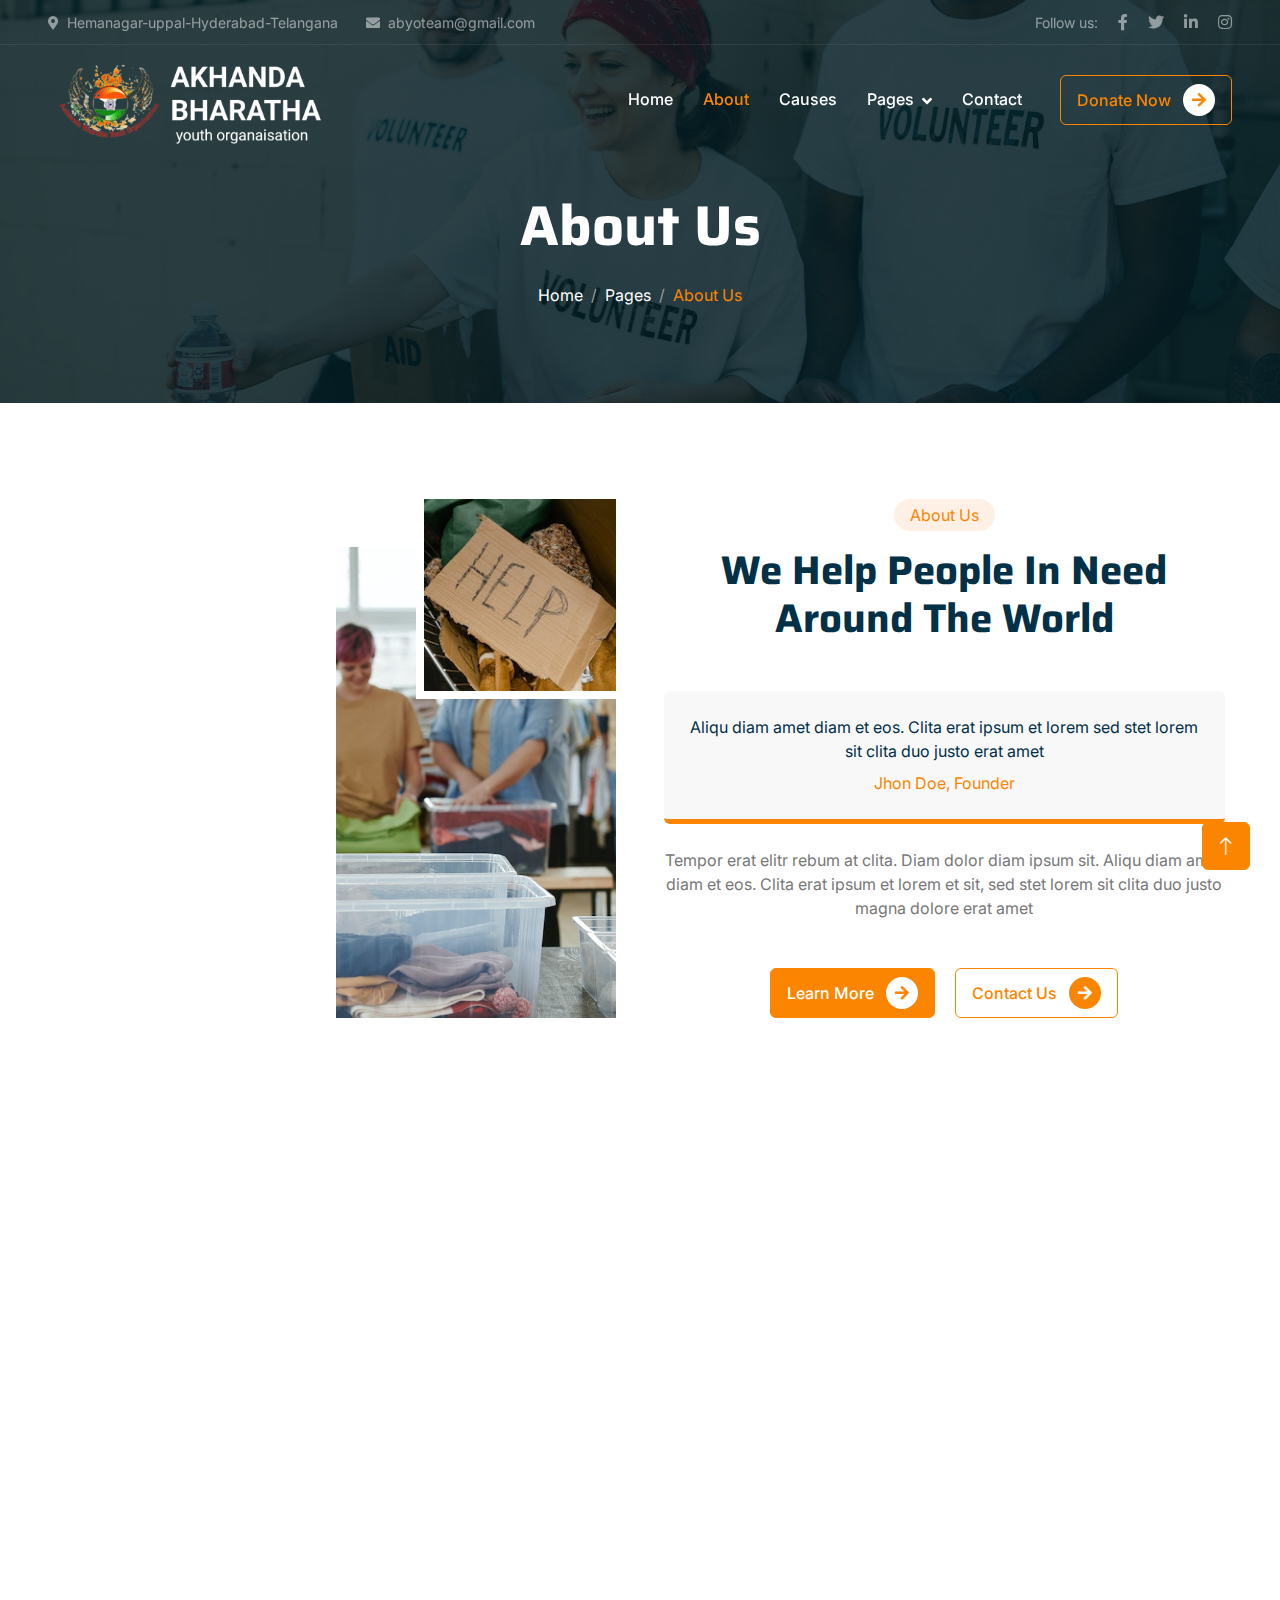
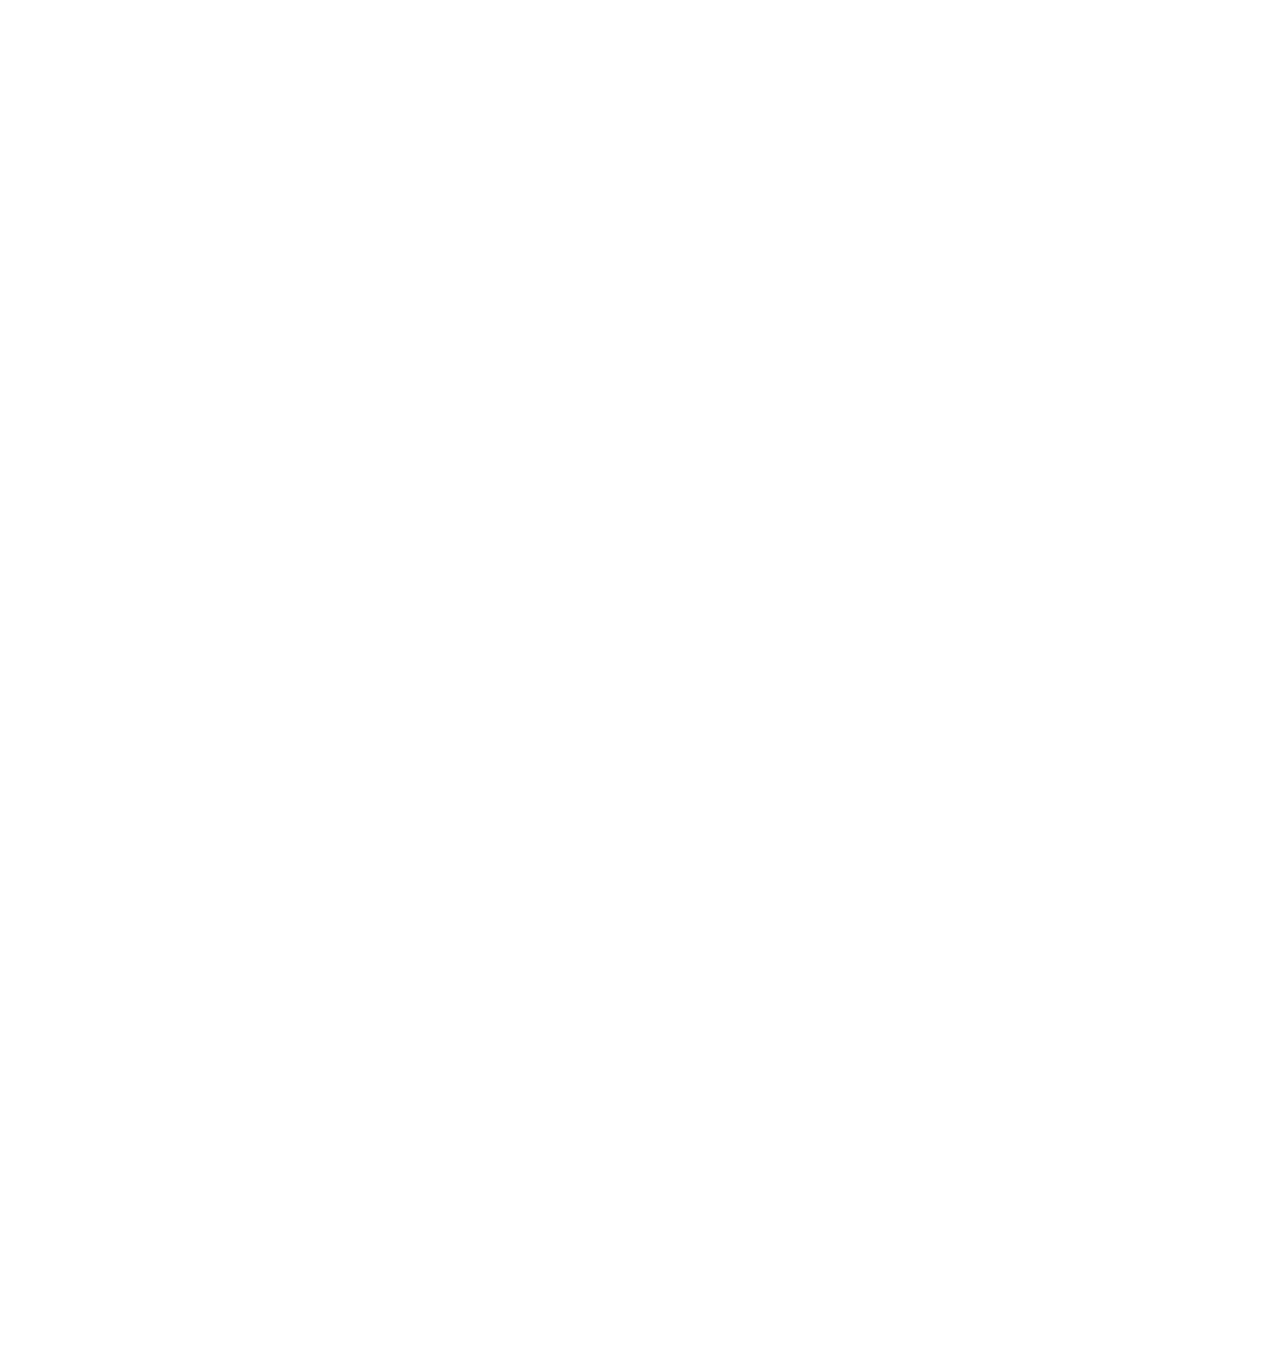
<file: about.html>
<!DOCTYPE html>
<html lang="en">

<head>
    <meta charset="utf-8">
    <title>AKHANDA BHARATHA YOUTH ORGANAISATION</title>
    <meta content="width=device-width, initial-scale=1.0" name="viewport">
    <meta content="" name="keywords">
    <meta content="" name="description">

    <!-- Favicon -->
    <link href="img/favicon.ico" rel="icon">

    <!-- Google Web Fonts -->
    <link rel="preconnect" href="https://fonts.googleapis.com">
    <link rel="preconnect" href="https://fonts.gstatic.com" crossorigin>
    <link href="https://fonts.googleapis.com/css2?family=Inter:wght@400;500;600&family=Saira:wght@500;600;700&display=swap" rel="stylesheet"> 

    <!-- Icon Font Stylesheet -->
    <link href="https://cdnjs.cloudflare.com/ajax/libs/font-awesome/5.10.0/css/all.min.css" rel="stylesheet">
    <link href="https://cdn.jsdelivr.net/npm/bootstrap-icons@1.4.1/font/bootstrap-icons.css" rel="stylesheet">

    <!-- Libraries Stylesheet -->
    <link href="lib/animate/animate.min.css" rel="stylesheet">
    <link href="lib/owlcarousel/assets/owl.carousel.min.css" rel="stylesheet">

    <!-- Customized Bootstrap Stylesheet -->
    <link href="css/bootstrap.min.css" rel="stylesheet">

    <!-- Template Stylesheet -->
    <link href="css/style.css" rel="stylesheet">
</head>

<body>
    <!-- Spinner Start -->
    <div id="spinner" class="show bg-white position-fixed translate-middle w-100 vh-100 top-50 start-50 d-flex align-items-center justify-content-center">
        <div class="spinner-grow text-primary" role="status"></div>
    </div>
    <!-- Spinner End -->


    <!-- Navbar Start -->
    <div class="container-fluid fixed-top px-0 wow fadeIn" data-wow-delay="0.1s">
        <div class="top-bar text-white-50 row gx-0 align-items-center d-none d-lg-flex">
            <div class="col-lg-6 px-5 text-start">
                <small><i class="fa fa-map-marker-alt me-2"></i>Hemanagar-uppal-Hyderabad-Telangana </small>
                <small class="ms-4"><i class="fa fa-envelope me-2"></i>abyoteam@gmail.com</small>
            </div>
            <div class="col-lg-6 px-5 text-end">
                <small>Follow us:</small>
                <a class="text-white-50 ms-3" href=""><i class="fab fa-facebook-f"></i></a>
                <a class="text-white-50 ms-3" href=""><i class="fab fa-twitter"></i></a>
                <a class="text-white-50 ms-3" href=""><i class="fab fa-linkedin-in"></i></a>
                <a class="text-white-50 ms-3" href=""><i class="fab fa-instagram"></i></a>
            </div>
        </div>

        <nav class="navbar navbar-expand-lg navbar-dark py-lg-0 px-lg-5 wow fadeIn" data-wow-delay="0.1s">
            <a href="index.html" class="navbar-brand ms-4 ms-lg-0">
                <img src="img/abyo1 - Copy.png" alt="Italian Trulli" style="height: 100px; width: 300px;">
            </a>
            <button type="button" class="navbar-toggler me-4" data-bs-toggle="collapse" data-bs-target="#navbarCollapse">
                <span class="navbar-toggler-icon"></span>
            </button>
            <div class="collapse navbar-collapse" id="navbarCollapse">
                <div class="navbar-nav ms-auto p-4 p-lg-0">
                    <a href="index.html" class="nav-item nav-link">Home</a>
                    <a href="about.html" class="nav-item nav-link active">About</a>
                    <a href="causes.html" class="nav-item nav-link">Causes</a>
                    <div class="nav-item dropdown">
                        <a href="#" class="nav-link dropdown-toggle" data-bs-toggle="dropdown">Pages</a>
                        <div class="dropdown-menu m-0">
                            <a href="service.html" class="dropdown-item">Service</a>
                            <a href="donate.html" class="dropdown-item">Donate</a>
                            <a href="team.html" class="dropdown-item">Our Team</a>
                            <a href="testimonial.html" class="dropdown-item">Testimonial</a>
                            <a href="404.html" class="dropdown-item">404 Page</a>
                        </div>
                    </div>
                    <a href="contact.html" class="nav-item nav-link">Contact</a>
                </div>
                <div class="d-none d-lg-flex ms-2">
                    <a class="btn btn-outline-primary py-2 px-3" href="">
                        Donate Now
                        <div class="d-inline-flex btn-sm-square bg-white text-primary rounded-circle ms-2">
                            <i class="fa fa-arrow-right"></i>
                        </div>
                    </a>
                </div>
            </div>
        </nav>
    </div>
    <!-- Navbar End -->


    <!-- Page Header Start -->
    <div class="container-fluid page-header mb-5 wow fadeIn" data-wow-delay="0.1s">
        <div class="container text-center">
            <h1 class="display-4 text-white animated slideInDown mb-4">About Us</h1>
            <nav aria-label="breadcrumb animated slideInDown">
                <ol class="breadcrumb justify-content-center mb-0">
                    <li class="breadcrumb-item"><a class="text-white" href="#">Home</a></li>
                    <li class="breadcrumb-item"><a class="text-white" href="#">Pages</a></li>
                    <li class="breadcrumb-item text-primary active" aria-current="page">About Us</li>
                </ol>
            </nav>
        </div>
    </div>
    <!-- Page Header End -->


    <!-- About Start -->
    <div class="container-xxl py-5">
        <div class="container">
            <div class="row g-5">
                <div class="col-lg-6 wow fadeInUp" data-wow-delay="0.1s">
                    <div class="position-relative overflow-hidden h-100" style="min-height: 400px;">
                        <img class="position-absolute w-100 h-100 pt-5 pe-5" src="img/about-1.jpg" alt="" style="object-fit: cover;">
                        <img class="position-absolute top-0 end-0 bg-white ps-2 pb-2" src="img/about-2.jpg" alt="" style="width: 200px; height: 200px;">
                    </div>
                </div>
                <div class="col-lg-6 wow fadeInUp" data-wow-delay="0.5s">
                    <div class="h-100">
                        <div class="d-inline-block rounded-pill bg-secondary text-primary py-1 px-3 mb-3">About Us</div>
                        <h1 class="display-6 mb-5">We Help People In Need Around The World</h1>
                        <div class="bg-light border-bottom border-5 border-primary rounded p-4 mb-4">
                            <p class="text-dark mb-2">Aliqu diam amet diam et eos. Clita erat ipsum et lorem sed stet lorem sit clita duo justo erat amet</p>
                            <span class="text-primary">Jhon Doe, Founder</span>
                        </div>
                        <p class="mb-5">Tempor erat elitr rebum at clita. Diam dolor diam ipsum sit. Aliqu diam amet diam et eos. Clita erat ipsum et lorem et sit, sed stet lorem sit clita duo justo magna dolore erat amet</p>
                        <a class="btn btn-primary py-2 px-3 me-3" href="">
                            Learn More
                            <div class="d-inline-flex btn-sm-square bg-white text-primary rounded-circle ms-2">
                                <i class="fa fa-arrow-right"></i>
                            </div>
                        </a>
                        <a class="btn btn-outline-primary py-2 px-3" href="">
                            Contact Us
                            <div class="d-inline-flex btn-sm-square bg-primary text-white rounded-circle ms-2">
                                <i class="fa fa-arrow-right"></i>
                            </div>
                        </a>
                    </div>
                </div>
            </div>
        </div>
    </div>
    <!-- About End -->


    <!-- Service Start -->
    <div class="container-xxl py-5">
        <div class="container">
            <div class="text-center mx-auto mb-5 wow fadeInUp" data-wow-delay="0.1s" style="max-width: 500px;">
                <div class="d-inline-block rounded-pill bg-secondary text-primary py-1 px-3 mb-3">What We Do</div>
                <h1 class="display-6 mb-5">Learn More What We Do And Get Involved</h1>
            </div>
            <div class="row g-4 justify-content-center">
                <div class="col-lg-4 col-md-6 wow fadeInUp" data-wow-delay="0.1s">
                    <div class="service-item bg-white text-center h-100 p-4 p-xl-5">
                        <img class="img-fluid mb-4" src="img/icon-1.png" alt="">
                        <h4 class="mb-3">Child Education</h4>
                        <p class="mb-4">Tempor ut dolore lorem kasd vero ipsum sit eirmod sit. Ipsum diam justo sed vero dolor duo.</p>
                        <a class="btn btn-outline-primary px-3" href="">
                            Learn More
                            <div class="d-inline-flex btn-sm-square bg-primary text-white rounded-circle ms-2">
                                <i class="fa fa-arrow-right"></i>
                            </div>
                        </a>
                    </div>
                </div>
                <div class="col-lg-4 col-md-6 wow fadeInUp" data-wow-delay="0.3s">
                    <div class="service-item bg-white text-center h-100 p-4 p-xl-5">
                        <img class="img-fluid mb-4" src="img/icon-2.png" alt="">
                        <h4 class="mb-3">Medical Treatment</h4>
                        <p class="mb-4">Tempor ut dolore lorem kasd vero ipsum sit eirmod sit. Ipsum diam justo sed vero dolor duo.</p>
                        <a class="btn btn-outline-primary px-3" href="">
                            Learn More
                            <div class="d-inline-flex btn-sm-square bg-primary text-white rounded-circle ms-2">
                                <i class="fa fa-arrow-right"></i>
                            </div>
                        </a>
                    </div>
                </div>
                <div class="col-lg-4 col-md-6 wow fadeInUp" data-wow-delay="0.5s">
                    <div class="service-item bg-white text-center h-100 p-4 p-xl-5">
                        <img class="img-fluid mb-4" src="img/icon-3.png" alt="">
                        <h4 class="mb-3">Pure Drinking Water</h4>
                        <p class="mb-4">Tempor ut dolore lorem kasd vero ipsum sit eirmod sit. Ipsum diam justo sed vero dolor duo.</p>
                        <a class="btn btn-outline-primary px-3" href="">
                            Learn More
                            <div class="d-inline-flex btn-sm-square bg-primary text-white rounded-circle ms-2">
                                <i class="fa fa-arrow-right"></i>
                            </div>
                        </a>
                    </div>
                </div>
            </div>
        </div>
    </div>
    <!-- Service End -->


    <!-- Team Start -->
    <div class="container-xxl py-5">
        <div class="container">
            <div class="text-center mx-auto mb-5 wow fadeInUp" data-wow-delay="0.1s" style="max-width: 500px;">
                <div class="d-inline-block rounded-pill bg-secondary text-primary py-1 px-3 mb-3">Team Members</div>
                <h1 class="display-6 mb-5">Let's Meet With Our Ordinary Soldiers</h1>
            </div>
            <div class="row g-4">
                <div class="col-lg-3 col-md-6 wow fadeInUp" data-wow-delay="0.1s">
                    <div class="team-item position-relative rounded overflow-hidden">
                        <div class="overflow-hidden">
                            <img class="img-fluid" src="img/team-1.jpg" alt="">
                        </div>
                        <div class="team-text bg-light text-center p-4">
                            <h5>Full Name</h5>
                            <p class="text-primary">Designation</p>
                            <div class="team-social text-center">
                                <a class="btn btn-square" href=""><i class="fab fa-facebook-f"></i></a>
                                <a class="btn btn-square" href=""><i class="fab fa-twitter"></i></a>
                                <a class="btn btn-square" href=""><i class="fab fa-instagram"></i></a>
                            </div>
                        </div>
                    </div>
                </div>
                <div class="col-lg-3 col-md-6 wow fadeInUp" data-wow-delay="0.3s">
                    <div class="team-item position-relative rounded overflow-hidden">
                        <div class="overflow-hidden">
                            <img class="img-fluid" src="img/team-2.jpg" alt="">
                        </div>
                        <div class="team-text bg-light text-center p-4">
                            <h5>Full Name</h5>
                            <p class="text-primary">Designation</p>
                            <div class="team-social text-center">
                                <a class="btn btn-square" href=""><i class="fab fa-facebook-f"></i></a>
                                <a class="btn btn-square" href=""><i class="fab fa-twitter"></i></a>
                                <a class="btn btn-square" href=""><i class="fab fa-instagram"></i></a>
                            </div>
                        </div>
                    </div>
                </div>
                <div class="col-lg-3 col-md-6 wow fadeInUp" data-wow-delay="0.5s">
                    <div class="team-item position-relative rounded overflow-hidden">
                        <div class="overflow-hidden">
                            <img class="img-fluid" src="img/team-3.jpg" alt="">
                        </div>
                        <div class="team-text bg-light text-center p-4">
                            <h5>Full Name</h5>
                            <p class="text-primary">Designation</p>
                            <div class="team-social text-center">
                                <a class="btn btn-square" href=""><i class="fab fa-facebook-f"></i></a>
                                <a class="btn btn-square" href=""><i class="fab fa-twitter"></i></a>
                                <a class="btn btn-square" href=""><i class="fab fa-instagram"></i></a>
                            </div>
                        </div>
                    </div>
                </div>
                <div class="col-lg-3 col-md-6 wow fadeInUp" data-wow-delay="0.7s">
                    <div class="team-item position-relative rounded overflow-hidden">
                        <div class="overflow-hidden">
                            <img class="img-fluid" src="img/team-4.jpg" alt="">
                        </div>
                        <div class="team-text bg-light text-center p-4">
                            <h5>Full Name</h5>
                            <p class="text-primary">Designation</p>
                            <div class="team-social text-center">
                                <a class="btn btn-square" href=""><i class="fab fa-facebook-f"></i></a>
                                <a class="btn btn-square" href=""><i class="fab fa-twitter"></i></a>
                                <a class="btn btn-square" href=""><i class="fab fa-instagram"></i></a>
                            </div>
                        </div>
                    </div>
                </div>
            </div>
        </div>
    </div>
    <!-- Team End -->


    <!-- Footer Start -->
    <div class="container-fluid bg-dark text-white-50 footer mt-5 pt-5 wow fadeIn" data-wow-delay="0.1s">
        <div class="container py-5">
            <div class="row g-5">
                <div class="col-lg-3 col-md-6">
                    <img src="img/abyo1 - Copy.png" alt="Italian Trulli" style="height: 100px; width: 300px;">
                    <p>Diam dolor diam ipsum sit. Aliqu diam amet diam et eos. Clita erat ipsum et lorem et sit, sed stet lorem sit clita</p>
                    <div class="d-flex pt-2">
                        <a class="btn btn-square me-1" href=""><i class="fab fa-twitter"></i></a>
                        <a class="btn btn-square me-1" href=""><i class="fab fa-facebook-f"></i></a>
                        <a class="btn btn-square me-1" href=""><i class="fab fa-youtube"></i></a>
                        <a class="btn btn-square me-0" href=""><i class="fab fa-linkedin-in"></i></a>
                    </div>
                </div>
                <div class="col-lg-3 col-md-6">
                    <h5 class="text-light mb-4">Address</h5>
                    <p><i class="fa fa-map-marker-alt me-3"></i>Hemanagar-uppal-Hyderabad-Telangana </p>
                    <p><i class="fa fa-phone-alt me-3"></i>9885763872</p>
                    <p><i class="fa fa-envelope me-3"></i>abyoteam@gmail.com</p>
                </div>
                <div class="col-lg-3 col-md-6">
                    <h5 class="text-light mb-4">Quick Links</h5>
                    <a class="btn btn-link" href="">About Us</a>
                    <a class="btn btn-link" href="">Contact Us</a>
                    <a class="btn btn-link" href="">Our Services</a>
                    <a class="btn btn-link" href="">Terms & Condition</a>
                    <a class="btn btn-link" href="">Support</a>
                </div>
                <div class="col-lg-3 col-md-6">
                    <h5 class="text-light mb-4">Newsletter</h5>
                    <p>Dolor amet sit justo amet elitr clita ipsum elitr est.</p>
                    <div class="position-relative mx-auto" style="max-width: 400px;">
                        <input class="form-control bg-transparent w-100 py-3 ps-4 pe-5" type="text" placeholder="Your email">
                        <button type="button" class="btn btn-primary py-2 position-absolute top-0 end-0 mt-2 me-2">SignUp</button>
                    </div>
                </div>
            </div>
        </div>
        <div class="container-fluid copyright">
            <div class="container">
                <div class="row">
                    <div class="col-md-6 text-center text-md-start mb-3 mb-md-0">
                        &copy; <a href="#">Your Site Name</a>, All Right Reserved.
                    </div>
                    <div class="col-md-6 text-center text-md-end">
                        <!--/*** This template is free as long as you keep the footer author’s credit link/attribution link/backlink. If you'd like to use the template without the footer author’s credit link/attribution link/backlink, you can purchase the Credit Removal License from "https://freewebsitecreate.net/credit-removal". Thank you for your support. ***/-->
                        Designed By <a href="https://freewebsitecreate.net">Free Website Create</a>
                    </div>
                </div>
            </div>
        </div>
    </div>
    <!-- Footer End -->


    <!-- Back to Top -->
    <a href="#" class="btn btn-lg btn-primary btn-lg-square back-to-top"><i class="bi bi-arrow-up"></i></a>


    <!-- JavaScript Libraries -->
    <script src="https://code.jquery.com/jquery-3.4.1.min.js"></script>
    <script src="https://cdn.jsdelivr.net/npm/bootstrap@5.0.0/dist/js/bootstrap.bundle.min.js"></script>
    <script src="lib/wow/wow.min.js"></script>
    <script src="lib/easing/easing.min.js"></script>
    <script src="lib/waypoints/waypoints.min.js"></script>
    <script src="lib/owlcarousel/owl.carousel.min.js"></script>
    <script src="lib/parallax/parallax.min.js"></script>

    <!-- Template Javascript -->
    <script src="js/main.js"></script>
</body>

</html>
</file>
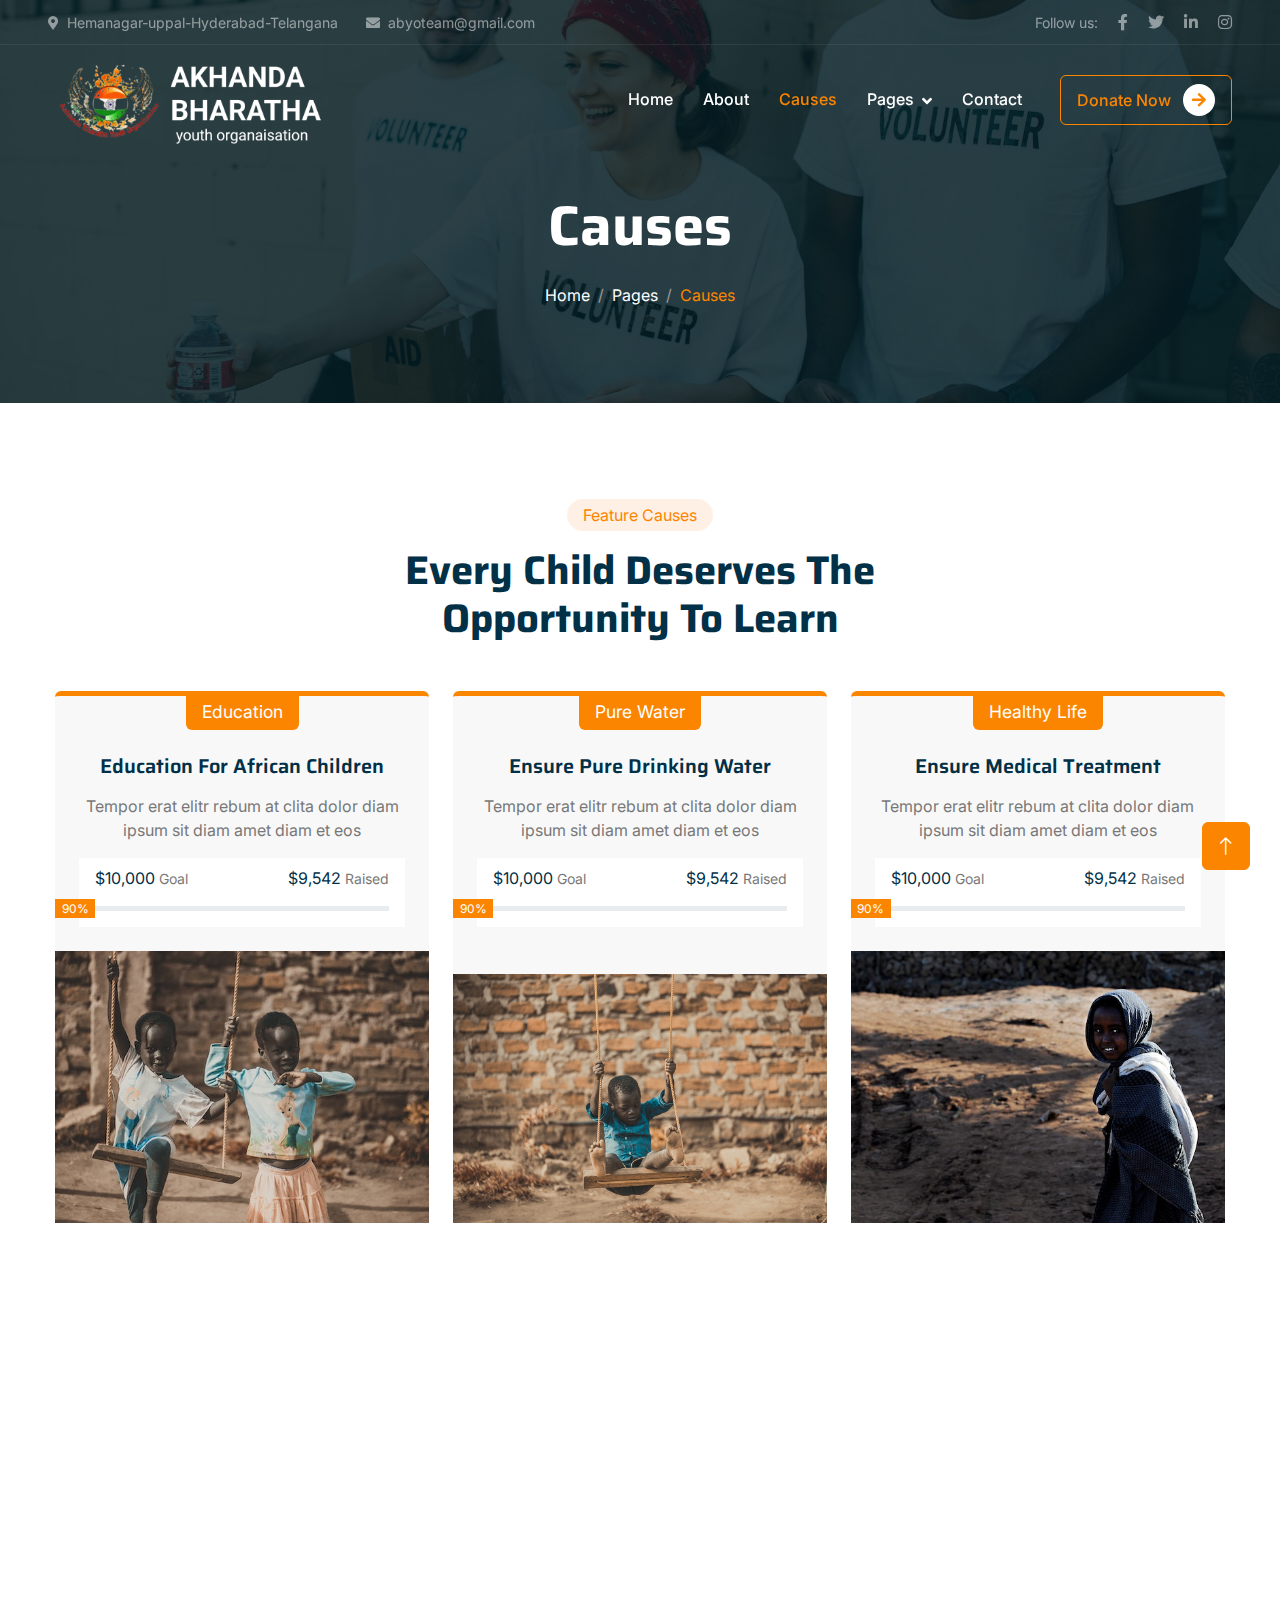
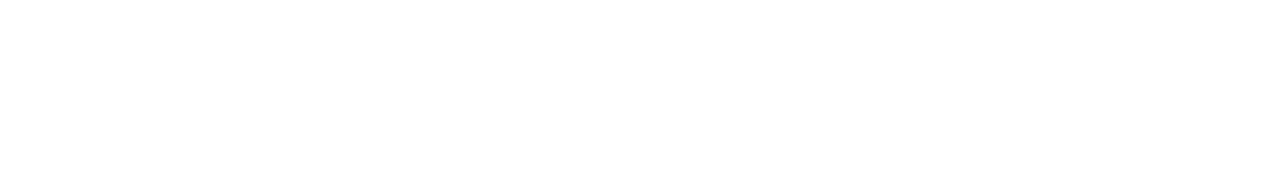
<file: causes.html>
<!DOCTYPE html>
<html lang="en">

<head>
    <meta charset="utf-8">
    <title>AKHANDA BHARATHA YOUTH ORGANAISATION</title>
    <meta content="width=device-width, initial-scale=1.0" name="viewport">
    <meta content="" name="keywords">
    <meta content="" name="description">

    <!-- Favicon -->
    <link href="img/favicon.ico" rel="icon">

    <!-- Google Web Fonts -->
    <link rel="preconnect" href="https://fonts.googleapis.com">
    <link rel="preconnect" href="https://fonts.gstatic.com" crossorigin>
    <link href="https://fonts.googleapis.com/css2?family=Inter:wght@400;500;600&family=Saira:wght@500;600;700&display=swap" rel="stylesheet"> 

    <!-- Icon Font Stylesheet -->
    <link href="https://cdnjs.cloudflare.com/ajax/libs/font-awesome/5.10.0/css/all.min.css" rel="stylesheet">
    <link href="https://cdn.jsdelivr.net/npm/bootstrap-icons@1.4.1/font/bootstrap-icons.css" rel="stylesheet">

    <!-- Libraries Stylesheet -->
    <link href="lib/animate/animate.min.css" rel="stylesheet">
    <link href="lib/owlcarousel/assets/owl.carousel.min.css" rel="stylesheet">

    <!-- Customized Bootstrap Stylesheet -->
    <link href="css/bootstrap.min.css" rel="stylesheet">

    <!-- Template Stylesheet -->
    <link href="css/style.css" rel="stylesheet">
</head>

<body>
    <!-- Spinner Start -->
    <div id="spinner" class="show bg-white position-fixed translate-middle w-100 vh-100 top-50 start-50 d-flex align-items-center justify-content-center">
        <div class="spinner-grow text-primary" role="status"></div>
    </div>
    <!-- Spinner End -->


    <!-- Navbar Start -->
    <div class="container-fluid fixed-top px-0 wow fadeIn" data-wow-delay="0.1s">
        <div class="top-bar text-white-50 row gx-0 align-items-center d-none d-lg-flex">
            <div class="col-lg-6 px-5 text-start">
                <small><i class="fa fa-map-marker-alt me-2"></i>Hemanagar-uppal-Hyderabad-Telangana </small>
                <small class="ms-4"><i class="fa fa-envelope me-2"></i>abyoteam@gmail.com</small>
            </div>
            <div class="col-lg-6 px-5 text-end">
                <small>Follow us:</small>
                <a class="text-white-50 ms-3" href=""><i class="fab fa-facebook-f"></i></a>
                <a class="text-white-50 ms-3" href=""><i class="fab fa-twitter"></i></a>
                <a class="text-white-50 ms-3" href=""><i class="fab fa-linkedin-in"></i></a>
                <a class="text-white-50 ms-3" href=""><i class="fab fa-instagram"></i></a>
            </div>
        </div>

        <nav class="navbar navbar-expand-lg navbar-dark py-lg-0 px-lg-5 wow fadeIn" data-wow-delay="0.1s">
            <a href="index.html" class="navbar-brand ms-4 ms-lg-0">
                <img src="img/abyo1 - Copy.png" alt="Italian Trulli" style="height: 100px; width: 300px;">
            </a>
            <button type="button" class="navbar-toggler me-4" data-bs-toggle="collapse" data-bs-target="#navbarCollapse">
                <span class="navbar-toggler-icon"></span>
            </button>
            <div class="collapse navbar-collapse" id="navbarCollapse">
                <div class="navbar-nav ms-auto p-4 p-lg-0">
                    <a href="index.html" class="nav-item nav-link">Home</a>
                    <a href="about.html" class="nav-item nav-link">About</a>
                    <a href="causes.html" class="nav-item nav-link active">Causes</a>
                    <div class="nav-item dropdown">
                        <a href="#" class="nav-link dropdown-toggle" data-bs-toggle="dropdown">Pages</a>
                        <div class="dropdown-menu m-0">
                            <a href="service.html" class="dropdown-item">Service</a>
                            <a href="donate.html" class="dropdown-item">Donate</a>
                            <a href="team.html" class="dropdown-item">Our Team</a>
                            <a href="testimonial.html" class="dropdown-item">Testimonial</a>
                            <a href="404.html" class="dropdown-item">404 Page</a>
                        </div>
                    </div>
                    <a href="contact.html" class="nav-item nav-link">Contact</a>
                </div>
                <div class="d-none d-lg-flex ms-2">
                    <a class="btn btn-outline-primary py-2 px-3" href="">
                        Donate Now
                        <div class="d-inline-flex btn-sm-square bg-white text-primary rounded-circle ms-2">
                            <i class="fa fa-arrow-right"></i>
                        </div>
                    </a>
                </div>
            </div>
        </nav>
    </div>
    <!-- Navbar End -->


    <!-- Page Header Start -->
    <div class="container-fluid page-header mb-5 wow fadeIn" data-wow-delay="0.1s">
        <div class="container text-center">
            <h1 class="display-4 text-white animated slideInDown mb-4">Causes</h1>
            <nav aria-label="breadcrumb animated slideInDown">
                <ol class="breadcrumb justify-content-center mb-0">
                    <li class="breadcrumb-item"><a class="text-white" href="#">Home</a></li>
                    <li class="breadcrumb-item"><a class="text-white" href="#">Pages</a></li>
                    <li class="breadcrumb-item text-primary active" aria-current="page">Causes</li>
                </ol>
            </nav>
        </div>
    </div>
    <!-- Page Header End -->


    <!-- Causes Start -->
    <div class="container-xxl py-5">
        <div class="container">
            <div class="text-center mx-auto mb-5 wow fadeInUp" data-wow-delay="0.1s" style="max-width: 500px;">
                <div class="d-inline-block rounded-pill bg-secondary text-primary py-1 px-3 mb-3">Feature Causes</div>
                <h1 class="display-6 mb-5">Every Child Deserves The Opportunity To Learn</h1>
            </div>
            <div class="row g-4 justify-content-center">
                <div class="col-lg-4 col-md-6 wow fadeInUp" data-wow-delay="0.1s">
                    <div class="causes-item d-flex flex-column bg-light border-top border-5 border-primary rounded-top overflow-hidden h-100">
                        <div class="text-center p-4 pt-0">
                            <div class="d-inline-block bg-primary text-white rounded-bottom fs-5 pb-1 px-3 mb-4">
                                <small>Education</small>
                            </div>
                            <h5 class="mb-3">Education For African Children</h5>
                            <p>Tempor erat elitr rebum at clita dolor diam ipsum sit diam amet diam et eos</p>
                            <div class="causes-progress bg-white p-3 pt-2">
                                <div class="d-flex justify-content-between">
                                    <p class="text-dark">$10,000 <small class="text-body">Goal</small></p>
                                    <p class="text-dark">$9,542 <small class="text-body">Raised</small></p>
                                </div>
                                <div class="progress">
                                    <div class="progress-bar" role="progressbar" aria-valuenow="90" aria-valuemin="0" aria-valuemax="100">
                                        <span>90%</span>
                                    </div>
                                </div>
                            </div>
                        </div>
                        <div class="position-relative mt-auto">
                            <img class="img-fluid" src="img/courses-1.jpg" alt="">
                            <div class="causes-overlay">
                                <a class="btn btn-outline-primary" href="">
                                    Read More
                                    <div class="d-inline-flex btn-sm-square bg-primary text-white rounded-circle ms-2">
                                        <i class="fa fa-arrow-right"></i>
                                    </div>
                                </a>
                            </div>
                        </div>
                    </div>
                </div>
                <div class="col-lg-4 col-md-6 wow fadeInUp" data-wow-delay="0.3s">
                    <div class="causes-item d-flex flex-column bg-light border-top border-5 border-primary rounded-top overflow-hidden h-100">
                        <div class="text-center p-4 pt-0">
                            <div class="d-inline-block bg-primary text-white rounded-bottom fs-5 pb-1 px-3 mb-4">
                                <small>Pure Water</small>
                            </div>
                            <h5 class="mb-3">Ensure Pure Drinking Water</h5>
                            <p>Tempor erat elitr rebum at clita dolor diam ipsum sit diam amet diam et eos</p>
                            <div class="causes-progress bg-white p-3 pt-2">
                                <div class="d-flex justify-content-between">
                                    <p class="text-dark">$10,000 <small class="text-body">Goal</small></p>
                                    <p class="text-dark">$9,542 <small class="text-body">Raised</small></p>
                                </div>
                                <div class="progress">
                                    <div class="progress-bar" role="progressbar" aria-valuenow="90" aria-valuemin="0" aria-valuemax="100">
                                        <span>90%</span>
                                    </div>
                                </div>
                            </div>
                        </div>
                        <div class="position-relative mt-auto">
                            <img class="img-fluid" src="img/courses-2.jpg" alt="">
                            <div class="causes-overlay">
                                <a class="btn btn-outline-primary" href="">
                                    Read More
                                    <div class="d-inline-flex btn-sm-square bg-primary text-white rounded-circle ms-2">
                                        <i class="fa fa-arrow-right"></i>
                                    </div>
                                </a>
                            </div>
                        </div>
                    </div>
                </div>
                <div class="col-lg-4 col-md-6 wow fadeInUp" data-wow-delay="0.5s">
                    <div class="causes-item d-flex flex-column bg-light border-top border-5 border-primary rounded-top overflow-hidden h-100">
                        <div class="text-center p-4 pt-0">
                            <div class="d-inline-block bg-primary text-white rounded-bottom fs-5 pb-1 px-3 mb-4">
                                <small>Healthy Life</small>
                            </div>
                            <h5 class="mb-3">Ensure Medical Treatment</h5>
                            <p>Tempor erat elitr rebum at clita dolor diam ipsum sit diam amet diam et eos</p>
                            <div class="causes-progress bg-white p-3 pt-2">
                                <div class="d-flex justify-content-between">
                                    <p class="text-dark">$10,000 <small class="text-body">Goal</small></p>
                                    <p class="text-dark">$9,542 <small class="text-body">Raised</small></p>
                                </div>
                                <div class="progress">
                                    <div class="progress-bar" role="progressbar" aria-valuenow="90" aria-valuemin="0" aria-valuemax="100">
                                        <span>90%</span>
                                    </div>
                                </div>
                            </div>
                        </div>
                        <div class="position-relative mt-auto">
                            <img class="img-fluid" src="img/courses-3.jpg" alt="">
                            <div class="causes-overlay">
                                <a class="btn btn-outline-primary" href="">
                                    Read More
                                    <div class="d-inline-flex btn-sm-square bg-primary text-white rounded-circle ms-2">
                                        <i class="fa fa-arrow-right"></i>
                                    </div>
                                </a>
                            </div>
                        </div>
                    </div>
                </div>
            </div>
        </div>
    </div>
    <!-- Causes End -->
        

    <!-- Footer Start -->
    <div class="container-fluid bg-dark text-white-50 footer mt-5 pt-5 wow fadeIn" data-wow-delay="0.1s">
        <div class="container py-5">
            <div class="row g-5">
                <div class="col-lg-3 col-md-6">
                    <img src="img/abyo1 - Copy.png" alt="Italian Trulli" style="height: 100px; width: 300px;">
                    <p>Diam dolor diam ipsum sit. Aliqu diam amet diam et eos. Clita erat ipsum et lorem et sit, sed stet lorem sit clita</p>
                    <div class="d-flex pt-2">
                        <a class="btn btn-square me-1" href=""><i class="fab fa-twitter"></i></a>
                        <a class="btn btn-square me-1" href=""><i class="fab fa-facebook-f"></i></a>
                        <a class="btn btn-square me-1" href=""><i class="fab fa-youtube"></i></a>
                        <a class="btn btn-square me-0" href=""><i class="fab fa-linkedin-in"></i></a>
                    </div>
                </div>
                <div class="col-lg-3 col-md-6">
                    <h5 class="text-light mb-4">Address</h5>
                    <p><i class="fa fa-map-marker-alt me-3"></i>Hemanagar-uppal-Hyderabad-Telangana.</p>
                    <p><i class="fa fa-phone-alt me-3"></i>9885763872</p>
                    <p><i class="fa fa-envelope me-3"></i>abyoteam@gmail.com</p>
                </div>
                <div class="col-lg-3 col-md-6">
                    <h5 class="text-light mb-4">Quick Links</h5>
                    <a class="btn btn-link" href="">About Us</a>
                    <a class="btn btn-link" href="">Contact Us</a>
                    <a class="btn btn-link" href="">Our Services</a>
                    <a class="btn btn-link" href="">Terms & Condition</a>
                    <a class="btn btn-link" href="">Support</a>
                </div>
                <div class="col-lg-3 col-md-6">
                    <h5 class="text-light mb-4">Newsletter</h5>
                    <p>Dolor amet sit justo amet elitr clita ipsum elitr est.</p>
                    <div class="position-relative mx-auto" style="max-width: 400px;">
                        <input class="form-control bg-transparent w-100 py-3 ps-4 pe-5" type="text" placeholder="Your email">
                        <button type="button" class="btn btn-primary py-2 position-absolute top-0 end-0 mt-2 me-2">SignUp</button>
                    </div>
                </div>
            </div>
        </div>
        <div class="container-fluid copyright">
            <div class="container">
                <div class="row">
                    <div class="col-md-6 text-center text-md-start mb-3 mb-md-0">
                        &copy; <a href="#">Your Site Name</a>, All Right Reserved.
                    </div>
                    <div class="col-md-6 text-center text-md-end">
                        <!--/*** This template is free as long as you keep the footer author’s credit link/attribution link/backlink. If you'd like to use the template without the footer author’s credit link/attribution link/backlink, you can purchase the Credit Removal License from "https://freewebsitecreate.net/credit-removal". Thank you for your support. ***/-->
                        Designed By <a href="https://freewebsitecreate.net">Free Website Create</a>
                    </div>
                </div>
            </div>
        </div>
    </div>
    <!-- Footer End -->


    <!-- Back to Top -->
    <a href="#" class="btn btn-lg btn-primary btn-lg-square back-to-top"><i class="bi bi-arrow-up"></i></a>


    <!-- JavaScript Libraries -->
    <script src="https://code.jquery.com/jquery-3.4.1.min.js"></script>
    <script src="https://cdn.jsdelivr.net/npm/bootstrap@5.0.0/dist/js/bootstrap.bundle.min.js"></script>
    <script src="lib/wow/wow.min.js"></script>
    <script src="lib/easing/easing.min.js"></script>
    <script src="lib/waypoints/waypoints.min.js"></script>
    <script src="lib/owlcarousel/owl.carousel.min.js"></script>
    <script src="lib/parallax/parallax.min.js"></script>

    <!-- Template Javascript -->
    <script src="js/main.js"></script>
</body>

</html>
</file>
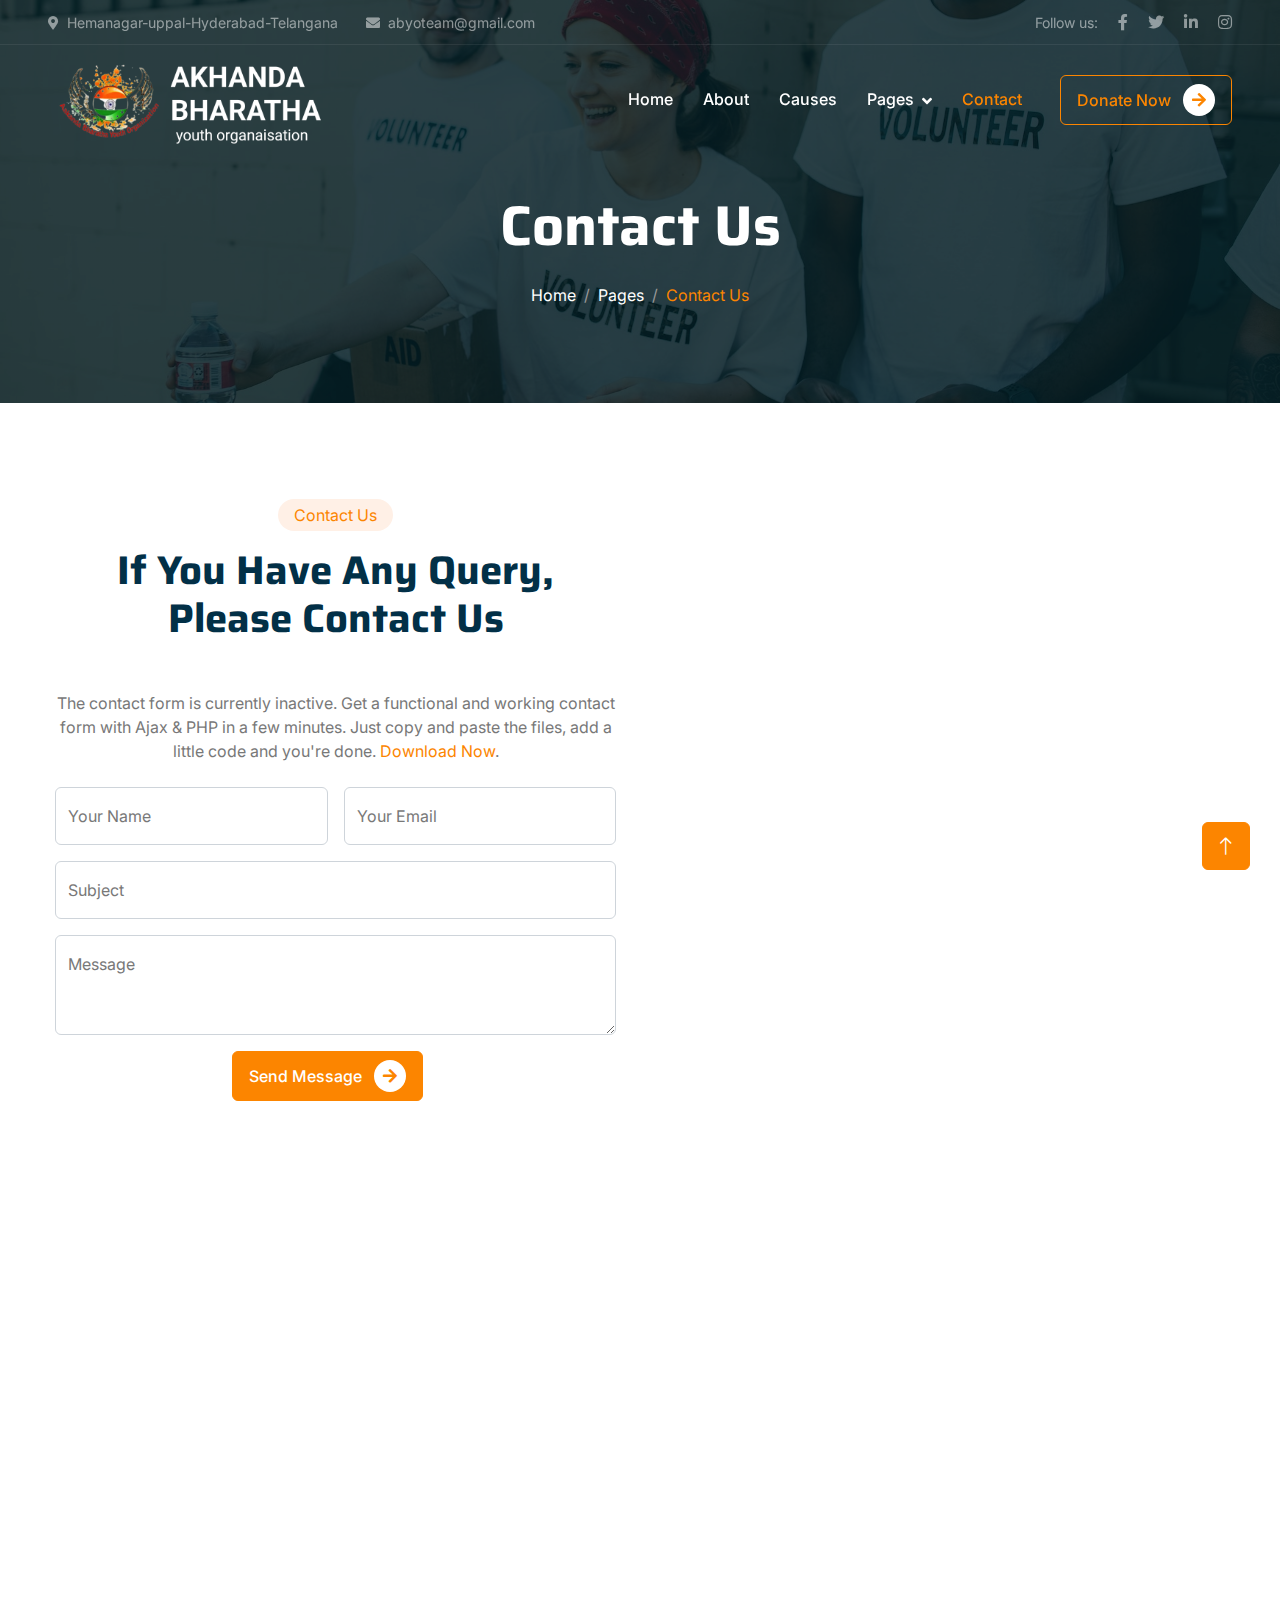
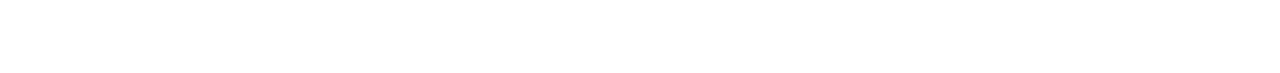
<file: contact.html>
<!DOCTYPE html>
<html lang="en">

<head>
    <meta charset="utf-8">
    <title>AKHANDA BHARATHA YOUTH ORGANAISATION</title>
    <meta content="width=device-width, initial-scale=1.0" name="viewport">
    <meta content="" name="keywords">
    <meta content="" name="description">

    <!-- Favicon -->
    <link href="img/favicon.ico" rel="icon">

    <!-- Google Web Fonts -->
    <link rel="preconnect" href="https://fonts.googleapis.com">
    <link rel="preconnect" href="https://fonts.gstatic.com" crossorigin>
    <link href="https://fonts.googleapis.com/css2?family=Inter:wght@400;500;600&family=Saira:wght@500;600;700&display=swap" rel="stylesheet"> 

    <!-- Icon Font Stylesheet -->
    <link href="https://cdnjs.cloudflare.com/ajax/libs/font-awesome/5.10.0/css/all.min.css" rel="stylesheet">
    <link href="https://cdn.jsdelivr.net/npm/bootstrap-icons@1.4.1/font/bootstrap-icons.css" rel="stylesheet">

    <!-- Libraries Stylesheet -->
    <link href="lib/animate/animate.min.css" rel="stylesheet">
    <link href="lib/owlcarousel/assets/owl.carousel.min.css" rel="stylesheet">

    <!-- Customized Bootstrap Stylesheet -->
    <link href="css/bootstrap.min.css" rel="stylesheet">

    <!-- Template Stylesheet -->
    <link href="css/style.css" rel="stylesheet">
</head>

<body>
    <!-- Spinner Start -->
    <div id="spinner" class="show bg-white position-fixed translate-middle w-100 vh-100 top-50 start-50 d-flex align-items-center justify-content-center">
        <div class="spinner-grow text-primary" role="status"></div>
    </div>
    <!-- Spinner End -->


    <!-- Navbar Start -->
    <div class="container-fluid fixed-top px-0 wow fadeIn" data-wow-delay="0.1s">
        <div class="top-bar text-white-50 row gx-0 align-items-center d-none d-lg-flex">
            <div class="col-lg-6 px-5 text-start">
                <small><i class="fa fa-map-marker-alt me-2"></i>Hemanagar-uppal-Hyderabad-Telangana </small>
                <small class="ms-4"><i class="fa fa-envelope me-2"></i>abyoteam@gmail.com</small>
            </div>
            <div class="col-lg-6 px-5 text-end">
                <small>Follow us:</small>
                <a class="text-white-50 ms-3" href=""><i class="fab fa-facebook-f"></i></a>
                <a class="text-white-50 ms-3" href=""><i class="fab fa-twitter"></i></a>
                <a class="text-white-50 ms-3" href=""><i class="fab fa-linkedin-in"></i></a>
                <a class="text-white-50 ms-3" href=""><i class="fab fa-instagram"></i></a>
            </div>
        </div>

        <nav class="navbar navbar-expand-lg navbar-dark py-lg-0 px-lg-5 wow fadeIn" data-wow-delay="0.1s">
            <a href="index.html" class="navbar-brand ms-4 ms-lg-0">
                <img src="img/abyo1 - Copy.png" alt="Italian Trulli" style="height: 100px; width: 300px;">
            </a>
            <button type="button" class="navbar-toggler me-4" data-bs-toggle="collapse" data-bs-target="#navbarCollapse">
                <span class="navbar-toggler-icon"></span>
            </button>
            <div class="collapse navbar-collapse" id="navbarCollapse">
                <div class="navbar-nav ms-auto p-4 p-lg-0">
                    <a href="index.html" class="nav-item nav-link">Home</a>
                    <a href="about.html" class="nav-item nav-link">About</a>
                    <a href="causes.html" class="nav-item nav-link">Causes</a>
                    <div class="nav-item dropdown">
                        <a href="#" class="nav-link dropdown-toggle" data-bs-toggle="dropdown">Pages</a>
                        <div class="dropdown-menu m-0">
                            <a href="service.html" class="dropdown-item">Service</a>
                            <a href="donate.html" class="dropdown-item">Donate</a>
                            <a href="team.html" class="dropdown-item">Our Team</a>
                            <a href="testimonial.html" class="dropdown-item">Testimonial</a>
                            <a href="404.html" class="dropdown-item">404 Page</a>
                        </div>
                    </div>
                    <a href="contact.html" class="nav-item nav-link active">Contact</a>
                </div>
                <div class="d-none d-lg-flex ms-2">
                    <a class="btn btn-outline-primary py-2 px-3" href="">
                        Donate Now
                        <div class="d-inline-flex btn-sm-square bg-white text-primary rounded-circle ms-2">
                            <i class="fa fa-arrow-right"></i>
                        </div>
                    </a>
                </div>
            </div>
        </nav>
    </div>
    <!-- Navbar End -->


    <!-- Page Header Start -->
    <div class="container-fluid page-header mb-5 wow fadeIn" data-wow-delay="0.1s">
        <div class="container text-center">
            <h1 class="display-4 text-white animated slideInDown mb-4">Contact Us</h1>
            <nav aria-label="breadcrumb animated slideInDown">
                <ol class="breadcrumb justify-content-center mb-0">
                    <li class="breadcrumb-item"><a class="text-white" href="#">Home</a></li>
                    <li class="breadcrumb-item"><a class="text-white" href="#">Pages</a></li>
                    <li class="breadcrumb-item text-primary active" aria-current="page">Contact Us</li>
                </ol>
            </nav>
        </div>
    </div>
    <!-- Page Header End -->


    <!-- Contact Start -->
    <div class="container-xxl py-5">
        <div class="container">
            <div class="row g-5">
                <div class="col-lg-6 wow fadeIn" data-wow-delay="0.1s">
                    <div class="d-inline-block rounded-pill bg-secondary text-primary py-1 px-3 mb-3">Contact Us</div>
                    <h1 class="display-6 mb-5">If You Have Any Query, Please Contact Us</h1>
                    <p class="mb-4">The contact form is currently inactive. Get a functional and working contact form with Ajax & PHP in a few minutes. Just copy and paste the files, add a little code and you're done. <a href="https://freewebsitecreate.net/contact-form">Download Now</a>.</p>
                    <form>
                        <div class="row g-3">
                            <div class="col-md-6">
                                <div class="form-floating">
                                    <input type="text" class="form-control" id="name" placeholder="Your Name">
                                    <label for="name">Your Name</label>
                                </div>
                            </div>
                            <div class="col-md-6">
                                <div class="form-floating">
                                    <input type="email" class="form-control" id="email" placeholder="Your Email">
                                    <label for="email">Your Email</label>
                                </div>
                            </div>
                            <div class="col-12">
                                <div class="form-floating">
                                    <input type="text" class="form-control" id="subject" placeholder="Subject">
                                    <label for="subject">Subject</label>
                                </div>
                            </div>
                            <div class="col-12">
                                <div class="form-floating">
                                    <textarea class="form-control" placeholder="Leave a message here" id="message" style="height: 100px"></textarea>
                                    <label for="message">Message</label>
                                </div>
                            </div>
                            <div class="col-12">
                                <button class="btn btn-primary py-2 px-3 me-3">
                                    Send Message
                                    <div class="d-inline-flex btn-sm-square bg-white text-primary rounded-circle ms-2">
                                        <i class="fa fa-arrow-right"></i>
                                    </div>
                                </button>
                            </div>
                        </div>
                    </form>
                </div>
                <div class="col-lg-6 wow fadeIn" data-wow-delay="0.5s" style="min-height: 450px;">
                    <div class="position-relative rounded overflow-hidden h-100">
                        <iframe class="position-relative w-100 h-100"
                        src="https://www.google.com/maps/embed?pb=!1m18!1m12!1m3!1d3001156.4288297426!2d-78.01371936852176!3d42.72876761954724!2m3!1f0!2f0!3f0!3m2!1i1024!2i768!4f13.1!3m3!1m2!1s0x4ccc4bf0f123a5a9%3A0xddcfc6c1de189567!2sNew%20York%2C%20USA!5e0!3m2!1sen!2sbd!4v1603794290143!5m2!1sen!2sbd"
                        frameborder="0" style="min-height: 450px; border:0;" allowfullscreen="" aria-hidden="false"
                        tabindex="0"></iframe>
                    </div>
                </div>
            </div>
        </div>
    </div>
    <!-- Contact End -->


    <!-- Footer Start -->
    <div class="container-fluid bg-dark text-white-50 footer mt-5 pt-5 wow fadeIn" data-wow-delay="0.1s">
        <div class="container py-5">
            <div class="row g-5">
                <div class="col-lg-3 col-md-6">
                    <img src="img/abyo1 - Copy.png" alt="Italian Trulli" style="height: 100px; width: 300px;">
                    <p>Diam dolor diam ipsum sit. Aliqu diam amet diam et eos. Clita erat ipsum et lorem et sit, sed stet lorem sit clita</p>
                    <div class="d-flex pt-2">
                        <a class="btn btn-square me-1" href=""><i class="fab fa-twitter"></i></a>
                        <a class="btn btn-square me-1" href=""><i class="fab fa-facebook-f"></i></a>
                        <a class="btn btn-square me-1" href=""><i class="fab fa-youtube"></i></a>
                        <a class="btn btn-square me-0" href=""><i class="fab fa-linkedin-in"></i></a>
                    </div>
                </div>
                <div class="col-lg-3 col-md-6">
                    <h5 class="text-light mb-4">Address</h5>
                    <p><i class="fa fa-map-marker-alt me-3"></i>
                        Hemanagar-uppal-Hyderabad-Telangana 
                        </p>
                    <p><i class="fa fa-phone-alt me-3"></i>9885763872</p>
                    <p><i class="fa fa-envelope me-3"></i>abyoteam@gmail.com</p>
                </div>
                <div class="col-lg-3 col-md-6">
                    <h5 class="text-light mb-4">Quick Links</h5>
                    <a class="btn btn-link" href="">About Us</a>
                    <a class="btn btn-link" href="">Contact Us</a>
                    <a class="btn btn-link" href="">Our Services</a>
                    <a class="btn btn-link" href="">Terms & Condition</a>
                    <a class="btn btn-link" href="">Support</a>
                </div>
                <div class="col-lg-3 col-md-6">
                    <h5 class="text-light mb-4">Newsletter</h5>
                    <p>Dolor amet sit justo amet elitr clita ipsum elitr est.</p>
                    <div class="position-relative mx-auto" style="max-width: 400px;">
                        <input class="form-control bg-transparent w-100 py-3 ps-4 pe-5" type="text" placeholder="Your email">
                        <button type="button" class="btn btn-primary py-2 position-absolute top-0 end-0 mt-2 me-2">SignUp</button>
                    </div>
                </div>
            </div>
        </div>
        <div class="container-fluid copyright">
            <div class="container">
                <div class="row">
                    <div class="col-md-6 text-center text-md-start mb-3 mb-md-0">
                        &copy; <a href="#">Your Site Name</a>, All Right Reserved.
                    </div>
                    <div class="col-md-6 text-center text-md-end">
                        <!--/*** This template is free as long as you keep the footer author’s credit link/attribution link/backlink. If you'd like to use the template without the footer author’s credit link/attribution link/backlink, you can purchase the Credit Removal License from "https://freewebsitecreate.net/credit-removal". Thank you for your support. ***/-->
                        Designed By <a href="https://freewebsitecreate.net">Free Website Create</a>
                    </div>
                </div>
            </div>
        </div>
    </div>
    <!-- Footer End -->


    <!-- Back to Top -->
    <a href="#" class="btn btn-lg btn-primary btn-lg-square back-to-top"><i class="bi bi-arrow-up"></i></a>


    <!-- JavaScript Libraries -->
    <script src="https://code.jquery.com/jquery-3.4.1.min.js"></script>
    <script src="https://cdn.jsdelivr.net/npm/bootstrap@5.0.0/dist/js/bootstrap.bundle.min.js"></script>
    <script src="lib/wow/wow.min.js"></script>
    <script src="lib/easing/easing.min.js"></script>
    <script src="lib/waypoints/waypoints.min.js"></script>
    <script src="lib/owlcarousel/owl.carousel.min.js"></script>
    <script src="lib/parallax/parallax.min.js"></script>

    <!-- Template Javascript -->
    <script src="js/main.js"></script>
</body>

</html>
</file>
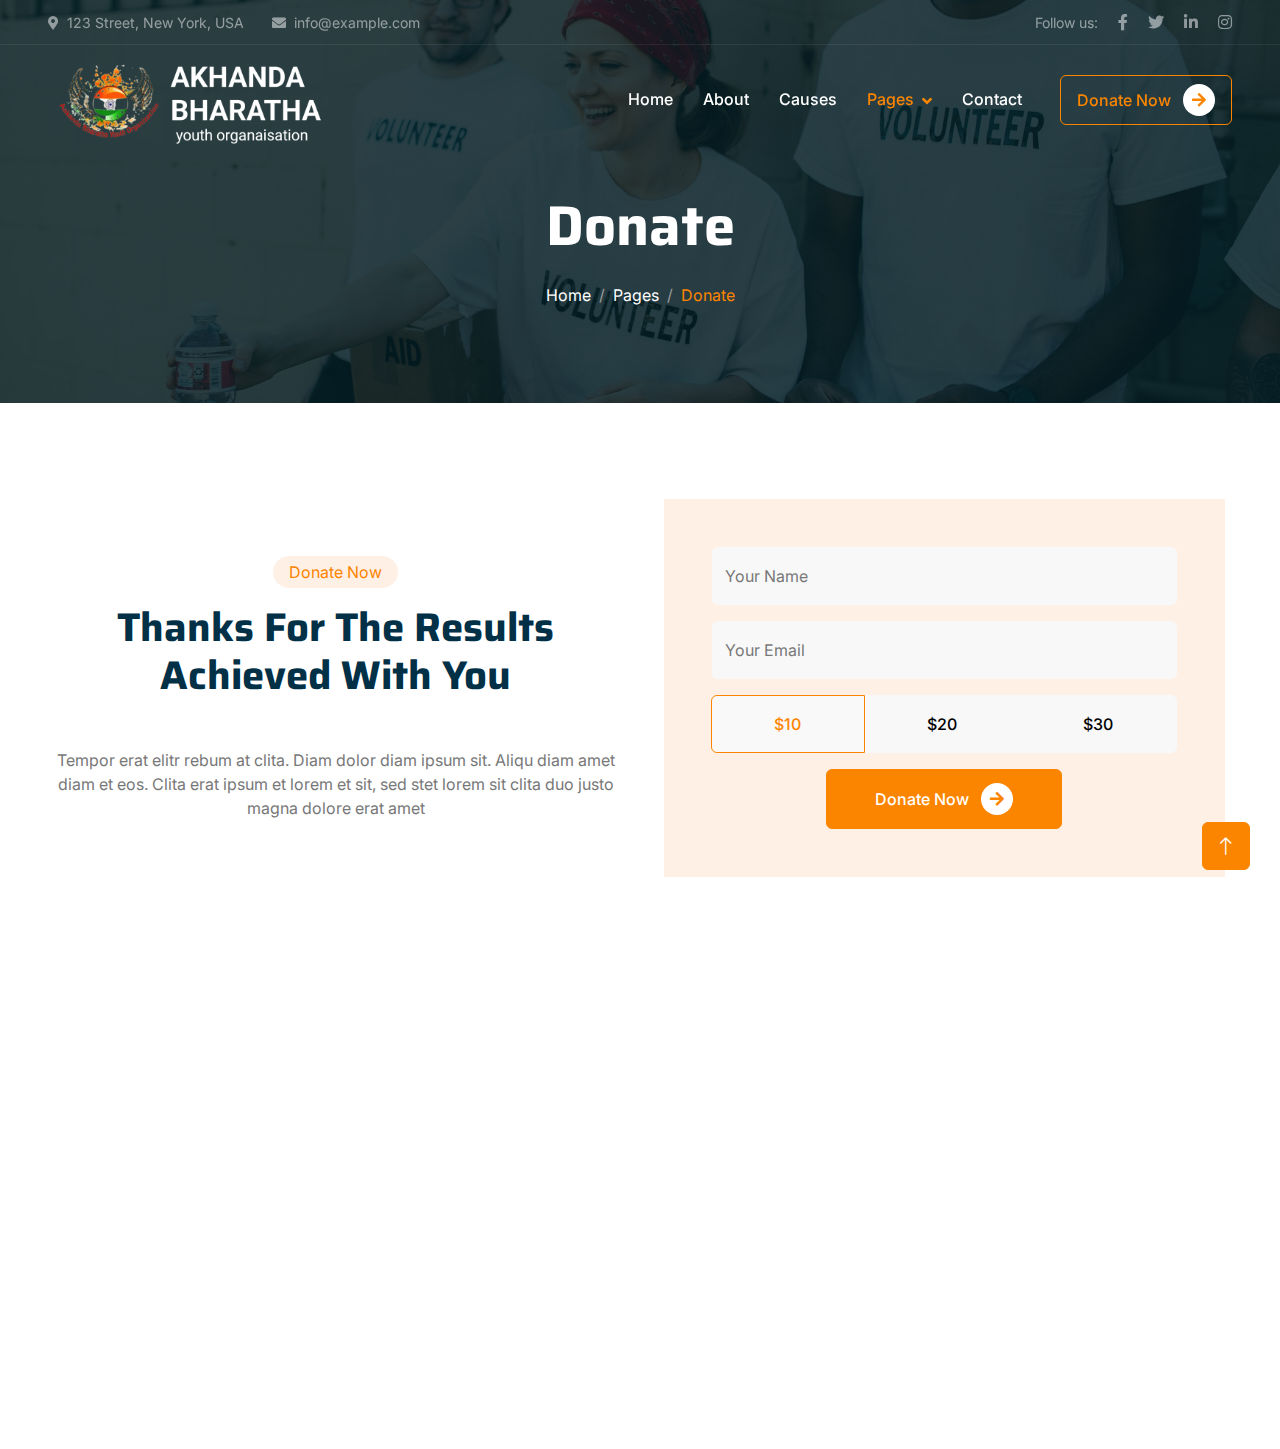
<file: donate.html>
<!DOCTYPE html>
<html lang="en">

<head>
    <meta charset="utf-8">
    <title>AKHANDA BHARATHA</title>
    <meta content="width=device-width, initial-scale=1.0" name="viewport">
    <meta content="" name="keywords">
    <meta content="" name="description">

    <!-- Favicon -->
    <link href="img/favicon.ico" rel="icon">

    <!-- Google Web Fonts -->
    <link rel="preconnect" href="https://fonts.googleapis.com">
    <link rel="preconnect" href="https://fonts.gstatic.com" crossorigin>
    <link href="https://fonts.googleapis.com/css2?family=Inter:wght@400;500;600&family=Saira:wght@500;600;700&display=swap" rel="stylesheet"> 

    <!-- Icon Font Stylesheet -->
    <link href="https://cdnjs.cloudflare.com/ajax/libs/font-awesome/5.10.0/css/all.min.css" rel="stylesheet">
    <link href="https://cdn.jsdelivr.net/npm/bootstrap-icons@1.4.1/font/bootstrap-icons.css" rel="stylesheet">

    <!-- Libraries Stylesheet -->
    <link href="lib/animate/animate.min.css" rel="stylesheet">
    <link href="lib/owlcarousel/assets/owl.carousel.min.css" rel="stylesheet">

    <!-- Customized Bootstrap Stylesheet -->
    <link href="css/bootstrap.min.css" rel="stylesheet">

    <!-- Template Stylesheet -->
    <link href="css/style.css" rel="stylesheet">
</head>

<body>
    <!-- Spinner Start -->
    <div id="spinner" class="show bg-white position-fixed translate-middle w-100 vh-100 top-50 start-50 d-flex align-items-center justify-content-center">
        <div class="spinner-grow text-primary" role="status"></div>
    </div>
    <!-- Spinner End -->


    <!-- Navbar Start -->
    <div class="container-fluid fixed-top px-0 wow fadeIn" data-wow-delay="0.1s">
        <div class="top-bar text-white-50 row gx-0 align-items-center d-none d-lg-flex">
            <div class="col-lg-6 px-5 text-start">
                <small><i class="fa fa-map-marker-alt me-2"></i>123 Street, New York, USA</small>
                <small class="ms-4"><i class="fa fa-envelope me-2"></i>info@example.com</small>
            </div>
            <div class="col-lg-6 px-5 text-end">
                <small>Follow us:</small>
                <a class="text-white-50 ms-3" href=""><i class="fab fa-facebook-f"></i></a>
                <a class="text-white-50 ms-3" href=""><i class="fab fa-twitter"></i></a>
                <a class="text-white-50 ms-3" href=""><i class="fab fa-linkedin-in"></i></a>
                <a class="text-white-50 ms-3" href=""><i class="fab fa-instagram"></i></a>
            </div>
        </div>

        <nav class="navbar navbar-expand-lg navbar-dark py-lg-0 px-lg-5 wow fadeIn" data-wow-delay="0.1s">
            <a href="index.html" class="navbar-brand ms-4 ms-lg-0">
                <img src="img/abyo1 - Copy.png" alt="Italian Trulli" style="height: 100px; width: 300px;">
            </a>
            <button type="button" class="navbar-toggler me-4" data-bs-toggle="collapse" data-bs-target="#navbarCollapse">
                <span class="navbar-toggler-icon"></span>
            </button>
            <div class="collapse navbar-collapse" id="navbarCollapse">
                <div class="navbar-nav ms-auto p-4 p-lg-0">
                    <a href="index.html" class="nav-item nav-link">Home</a>
                    <a href="about.html" class="nav-item nav-link">About</a>
                    <a href="causes.html" class="nav-item nav-link">Causes</a>
                    <div class="nav-item dropdown">
                        <a href="#" class="nav-link dropdown-toggle active" data-bs-toggle="dropdown">Pages</a>
                        <div class="dropdown-menu m-0">
                            <a href="service.html" class="dropdown-item">Service</a>
                            <a href="donate.html" class="dropdown-item active">Donate</a>
                            <a href="team.html" class="dropdown-item">Our Team</a>
                            <a href="testimonial.html" class="dropdown-item">Testimonial</a>
                            <a href="404.html" class="dropdown-item">404 Page</a>
                        </div>
                    </div>
                    <a href="contact.html" class="nav-item nav-link">Contact</a>
                </div>
                <div class="d-none d-lg-flex ms-2">
                    <a class="btn btn-outline-primary py-2 px-3" href="">
                        Donate Now
                        <div class="d-inline-flex btn-sm-square bg-white text-primary rounded-circle ms-2">
                            <i class="fa fa-arrow-right"></i>
                        </div>
                    </a>
                </div>
            </div>
        </nav>
    </div>
    <!-- Navbar End -->


    <!-- Page Header Start -->
    <div class="container-fluid page-header mb-5 wow fadeIn" data-wow-delay="0.1s">
        <div class="container text-center">
            <h1 class="display-4 text-white animated slideInDown mb-4">Donate</h1>
            <nav aria-label="breadcrumb animated slideInDown">
                <ol class="breadcrumb justify-content-center mb-0">
                    <li class="breadcrumb-item"><a class="text-white" href="#">Home</a></li>
                    <li class="breadcrumb-item"><a class="text-white" href="#">Pages</a></li>
                    <li class="breadcrumb-item text-primary active" aria-current="page">Donate</li>
                </ol>
            </nav>
        </div>
    </div>
    <!-- Page Header End -->


    <!-- Donate Start -->
    <div class="container-fluid py-5">
        <div class="container">
            <div class="row g-5 align-items-center">
                <div class="col-lg-6 wow fadeIn" data-wow-delay="0.1s">
                    <div class="d-inline-block rounded-pill bg-secondary text-primary py-1 px-3 mb-3">Donate Now</div>
                    <h1 class="display-6 mb-5">Thanks For The Results Achieved With You</h1>
                    <p class="mb-0">Tempor erat elitr rebum at clita. Diam dolor diam ipsum sit. Aliqu diam amet diam et eos. Clita erat ipsum et lorem et sit, sed stet lorem sit clita duo justo magna dolore erat amet</p>
                </div>
                <div class="col-lg-6 wow fadeIn" data-wow-delay="0.5s">
                    <div class="h-100 bg-secondary p-5">
                        <form>
                            <div class="row g-3">
                                <div class="col-12">
                                    <div class="form-floating">
                                        <input type="text" class="form-control bg-light border-0" id="name" placeholder="Your Name">
                                        <label for="name">Your Name</label>
                                    </div>
                                </div>
                                <div class="col-12">
                                    <div class="form-floating">
                                        <input type="email" class="form-control bg-light border-0" id="email" placeholder="Your Email">
                                        <label for="email">Your Email</label>
                                    </div>
                                </div>
                                <div class="col-12">
                                    <div class="btn-group d-flex justify-content-around">
                                        <input type="radio" class="btn-check" name="btnradio" id="btnradio1" checked>
                                        <label class="btn btn-light py-3" for="btnradio1">$10</label>

                                        <input type="radio" class="btn-check" name="btnradio" id="btnradio2">
                                        <label class="btn btn-light py-3" for="btnradio2">$20</label>

                                        <input type="radio" class="btn-check" name="btnradio" id="btnradio3">
                                        <label class="btn btn-light py-3" for="btnradio3">$30</label>
                                    </div>
                                </div>
                                <div class="col-12">
                                    <button class="btn btn-primary px-5" style="height: 60px;">
                                        Donate Now
                                        <div class="d-inline-flex btn-sm-square bg-white text-primary rounded-circle ms-2">
                                            <i class="fa fa-arrow-right"></i>
                                        </div>
                                    </button>
                                </div>
                            </div>
                        </form>
                    </div>
                </div>
            </div>
        </div>
    </div>
    <!-- Donate End -->
        

    <!-- Footer Start -->
    <div class="container-fluid bg-dark text-white-50 footer mt-5 pt-5 wow fadeIn" data-wow-delay="0.1s">
        <div class="container py-5">
            <div class="row g-5">
                <div class="col-lg-3 col-md-6">
                    <img src="img/abyo1 - Copy.png" alt="Italian Trulli" style="height: 100px; width: 300px;">
                    <p>Diam dolor diam ipsum sit. Aliqu diam amet diam et eos. Clita erat ipsum et lorem et sit, sed stet lorem sit clita</p>
                    <div class="d-flex pt-2">
                        <a class="btn btn-square me-1" href=""><i class="fab fa-twitter"></i></a>
                        <a class="btn btn-square me-1" href=""><i class="fab fa-facebook-f"></i></a>
                        <a class="btn btn-square me-1" href=""><i class="fab fa-youtube"></i></a>
                        <a class="btn btn-square me-0" href=""><i class="fab fa-linkedin-in"></i></a>
                    </div>
                </div>
                <div class="col-lg-3 col-md-6">
                    <h5 class="text-light mb-4">Address</h5>
                    <p><i class="fa fa-map-marker-alt me-3"></i>Hemanagar- uppal-Hyderabad-Telangana </p>
                    <p><i class="fa fa-phone-alt me-3"></i>9885763872</p>
                    <p><i class="fa fa-envelope me-3"></i>abyoteam@gmail.com</p>
                </div>
                <div class="col-lg-3 col-md-6">
                    <h5 class="text-light mb-4">Quick Links</h5>
                    <a class="btn btn-link" href="">About Us</a>
                    <a class="btn btn-link" href="">Contact Us</a>
                    <a class="btn btn-link" href="">Our Services</a>
                    <a class="btn btn-link" href="">Terms & Condition</a>
                    <a class="btn btn-link" href="">Support</a>
                </div>
                <div class="col-lg-3 col-md-6">
                    <h5 class="text-light mb-4">Newsletter</h5>
                    <p>Dolor amet sit justo amet elitr clita ipsum elitr est.</p>
                    <div class="position-relative mx-auto" style="max-width: 400px;">
                        <input class="form-control bg-transparent w-100 py-3 ps-4 pe-5" type="text" placeholder="Your email">
                        <button type="button" class="btn btn-primary py-2 position-absolute top-0 end-0 mt-2 me-2">SignUp</button>
                    </div>
                </div>
            </div>
        </div>
        <div class="container-fluid copyright">
            <div class="container">
                <div class="row">
                    <div class="col-md-6 text-center text-md-start mb-3 mb-md-0">
                        &copy; <a href="#">Your Site Name</a>, All Right Reserved.
                    </div>
                    <div class="col-md-6 text-center text-md-end">
                        <!--/*** This template is free as long as you keep the footer author’s credit link/attribution link/backlink. If you'd like to use the template without the footer author’s credit link/attribution link/backlink, you can purchase the Credit Removal License from "https://freewebsitecreate.net/credit-removal". Thank you for your support. ***/-->
                        Designed By <a href="https://freewebsitecreate.net">Free Website Create</a>
                    </div>
                </div>
            </div>
        </div>
    </div>
    <!-- Footer End -->


    <!-- Back to Top -->
    <a href="#" class="btn btn-lg btn-primary btn-lg-square back-to-top"><i class="bi bi-arrow-up"></i></a>


    <!-- JavaScript Libraries -->
    <script src="https://code.jquery.com/jquery-3.4.1.min.js"></script>
    <script src="https://cdn.jsdelivr.net/npm/bootstrap@5.0.0/dist/js/bootstrap.bundle.min.js"></script>
    <script src="lib/wow/wow.min.js"></script>
    <script src="lib/easing/easing.min.js"></script>
    <script src="lib/waypoints/waypoints.min.js"></script>
    <script src="lib/owlcarousel/owl.carousel.min.js"></script>
    <script src="lib/parallax/parallax.min.js"></script>

    <!-- Template Javascript -->
    <script src="js/main.js"></script>
</body>

</html>
</file>
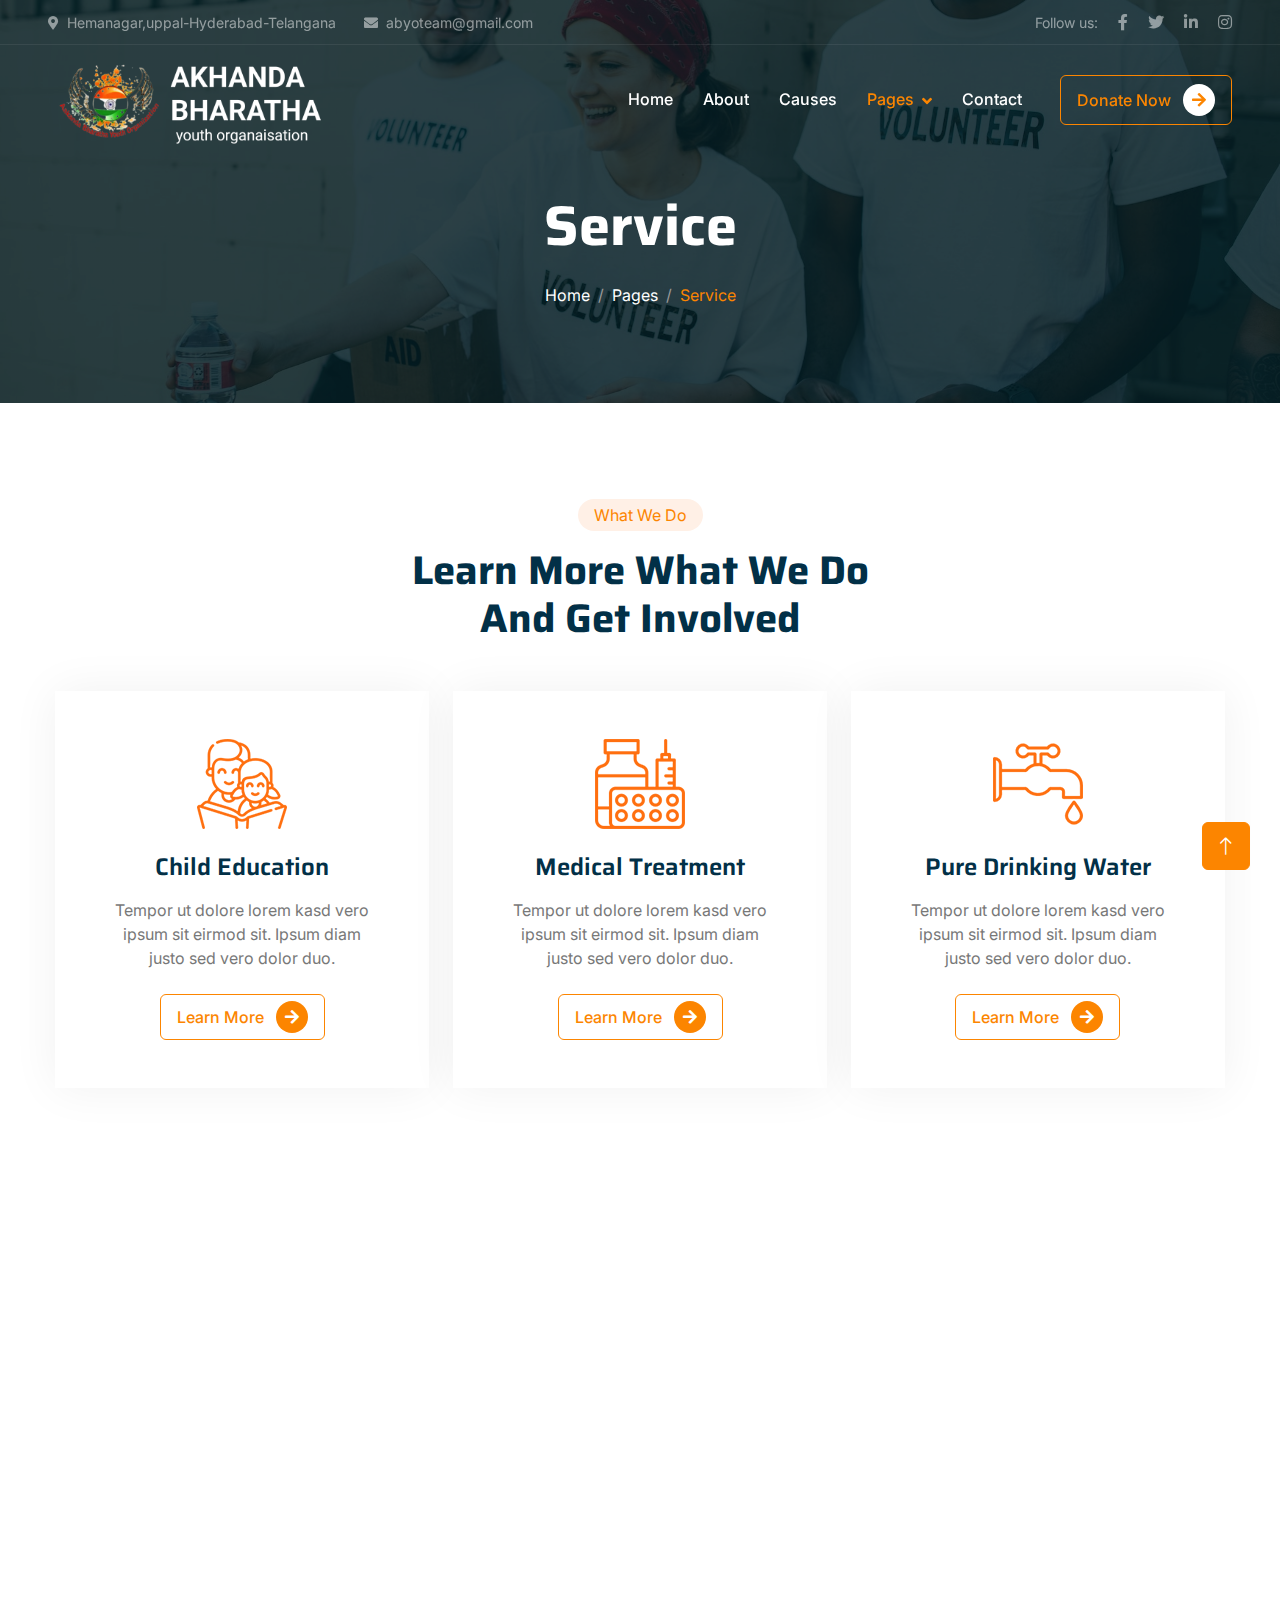
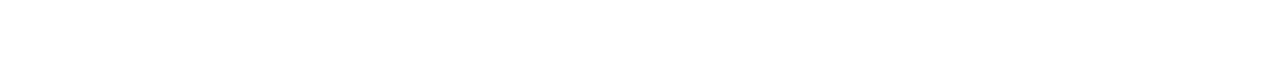
<file: service.html>
<!DOCTYPE html>
<html lang="en">

<head>
    <meta charset="utf-8">
    <title>AKHANDA BHARATHA</title>
    <meta content="width=device-width, initial-scale=1.0" name="viewport">
    <meta content="" name="keywords">
    <meta content="" name="description">

    <!-- Favicon -->
    <link href="img/favicon.ico" rel="icon">

    <!-- Google Web Fonts -->
    <link rel="preconnect" href="https://fonts.googleapis.com">
    <link rel="preconnect" href="https://fonts.gstatic.com" crossorigin>
    <link
        href="https://fonts.googleapis.com/css2?family=Inter:wght@400;500;600&family=Saira:wght@500;600;700&display=swap"
        rel="stylesheet">

    <!-- Icon Font Stylesheet -->
    <link href="https://cdnjs.cloudflare.com/ajax/libs/font-awesome/5.10.0/css/all.min.css" rel="stylesheet">
    <link href="https://cdn.jsdelivr.net/npm/bootstrap-icons@1.4.1/font/bootstrap-icons.css" rel="stylesheet">

    <!-- Libraries Stylesheet -->
    <link href="lib/animate/animate.min.css" rel="stylesheet">
    <link href="lib/owlcarousel/assets/owl.carousel.min.css" rel="stylesheet">

    <!-- Customized Bootstrap Stylesheet -->
    <link href="css/bootstrap.min.css" rel="stylesheet">

    <!-- Template Stylesheet -->
    <link href="css/style.css" rel="stylesheet">
</head>

<body>
    <!-- Spinner Start -->
    <div id="spinner"
        class="show bg-white position-fixed translate-middle w-100 vh-100 top-50 start-50 d-flex align-items-center justify-content-center">
        <div class="spinner-grow text-primary" role="status"></div>
    </div>
    <!-- Spinner End -->


    <!-- Navbar Start -->
    <div class="container-fluid fixed-top px-0 wow fadeIn" data-wow-delay="0.1s">
        <div class="top-bar text-white-50 row gx-0 align-items-center d-none d-lg-flex">
            <div class="col-lg-6 px-5 text-start">
                <small><i class="fa fa-map-marker-alt me-2"></i>Hemanagar,uppal-Hyderabad-Telangana</small>
                <small class="ms-4"><i class="fa fa-envelope me-2"></i>abyoteam@gmail.com</small>
            </div>
            <div class="col-lg-6 px-5 text-end">
                <small>Follow us:</small>
                <a class="text-white-50 ms-3" href=""><i class="fab fa-facebook-f"></i></a>
                <a class="text-white-50 ms-3" href=""><i class="fab fa-twitter"></i></a>
                <a class="text-white-50 ms-3" href=""><i class="fab fa-linkedin-in"></i></a>
                <a class="text-white-50 ms-3" href=""><i class="fab fa-instagram"></i></a>
            </div>
        </div>

        <nav class="navbar navbar-expand-lg navbar-dark py-lg-0 px-lg-5 wow fadeIn" data-wow-delay="0.1s">
            <a href="index.html" class="navbar-brand ms-4 ms-lg-0">
                <img src="img/abyo1 - Copy.png" alt="Italian Trulli" style="height: 100px; width: 300px;">
            </a>
            <button type="button" class="navbar-toggler me-4" data-bs-toggle="collapse"
                data-bs-target="#navbarCollapse">
                <span class="navbar-toggler-icon"></span>
            </button>
            <div class="collapse navbar-collapse" id="navbarCollapse">
                <div class="navbar-nav ms-auto p-4 p-lg-0">
                    <a href="index.html" class="nav-item nav-link">Home</a>
                    <a href="about.html" class="nav-item nav-link">About</a>
                    <a href="causes.html" class="nav-item nav-link">Causes</a>
                    <div class="nav-item dropdown">
                        <a href="#" class="nav-link dropdown-toggle active" data-bs-toggle="dropdown">Pages</a>
                        <div class="dropdown-menu m-0">
                            <a href="service.html" class="dropdown-item active">Service</a>
                            <a href="donate.html" class="dropdown-item">Donate</a>
                            <a href="team.html" class="dropdown-item">Our Team</a>
                            <a href="testimonial.html" class="dropdown-item">Testimonial</a>
                            <a href="404.html" class="dropdown-item">404 Page</a>
                        </div>
                    </div>
                    <a href="contact.html" class="nav-item nav-link">Contact</a>
                </div>
                <div class="d-none d-lg-flex ms-2">
                    <a class="btn btn-outline-primary py-2 px-3" href="">
                        Donate Now
                        <div class="d-inline-flex btn-sm-square bg-white text-primary rounded-circle ms-2">
                            <i class="fa fa-arrow-right"></i>
                        </div>
                    </a>
                </div>
            </div>
        </nav>
    </div>
    <!-- Navbar End -->


    <!-- Page Header Start -->
    <div class="container-fluid page-header mb-5 wow fadeIn" data-wow-delay="0.1s">
        <div class="container text-center">
            <h1 class="display-4 text-white animated slideInDown mb-4">Service</h1>
            <nav aria-label="breadcrumb animated slideInDown">
                <ol class="breadcrumb justify-content-center mb-0">
                    <li class="breadcrumb-item"><a class="text-white" href="#">Home</a></li>
                    <li class="breadcrumb-item"><a class="text-white" href="#">Pages</a></li>
                    <li class="breadcrumb-item text-primary active" aria-current="page">Service</li>
                </ol>
            </nav>
        </div>
    </div>
    <!-- Page Header End -->


    <!-- Service Start -->
    <div class="container-xxl py-5">
        <div class="container">
            <div class="text-center mx-auto mb-5 wow fadeInUp" data-wow-delay="0.1s" style="max-width: 500px;">
                <div class="d-inline-block rounded-pill bg-secondary text-primary py-1 px-3 mb-3">What We Do</div>
                <h1 class="display-6 mb-5">Learn More What We Do And Get Involved</h1>
            </div>
            <div class="row g-4 justify-content-center">
                <div class="col-lg-4 col-md-6 wow fadeInUp" data-wow-delay="0.1s">
                    <div class="service-item bg-white text-center h-100 p-4 p-xl-5">
                        <img class="img-fluid mb-4" src="img/icon-1.png" alt="">
                        <h4 class="mb-3">Child Education</h4>
                        <p class="mb-4">Tempor ut dolore lorem kasd vero ipsum sit eirmod sit. Ipsum diam justo sed vero
                            dolor duo.</p>
                        <a class="btn btn-outline-primary px-3" href="">
                            Learn More
                            <div class="d-inline-flex btn-sm-square bg-primary text-white rounded-circle ms-2">
                                <i class="fa fa-arrow-right"></i>
                            </div>
                        </a>
                    </div>
                </div>
                <div class="col-lg-4 col-md-6 wow fadeInUp" data-wow-delay="0.3s">
                    <div class="service-item bg-white text-center h-100 p-4 p-xl-5">
                        <img class="img-fluid mb-4" src="img/icon-2.png" alt="">
                        <h4 class="mb-3">Medical Treatment</h4>
                        <p class="mb-4">Tempor ut dolore lorem kasd vero ipsum sit eirmod sit. Ipsum diam justo sed vero
                            dolor duo.</p>
                        <a class="btn btn-outline-primary px-3" href="">
                            Learn More
                            <div class="d-inline-flex btn-sm-square bg-primary text-white rounded-circle ms-2">
                                <i class="fa fa-arrow-right"></i>
                            </div>
                        </a>
                    </div>
                </div>
                <div class="col-lg-4 col-md-6 wow fadeInUp" data-wow-delay="0.5s">
                    <div class="service-item bg-white text-center h-100 p-4 p-xl-5">
                        <img class="img-fluid mb-4" src="img/icon-3.png" alt="">
                        <h4 class="mb-3">Pure Drinking Water</h4>
                        <p class="mb-4">Tempor ut dolore lorem kasd vero ipsum sit eirmod sit. Ipsum diam justo sed vero
                            dolor duo.</p>
                        <a class="btn btn-outline-primary px-3" href="">
                            Learn More
                            <div class="d-inline-flex btn-sm-square bg-primary text-white rounded-circle ms-2">
                                <i class="fa fa-arrow-right"></i>
                            </div>
                        </a>
                    </div>
                </div>
            </div>
        </div>
    </div>
    <!-- Service End -->


    <!-- Footer Start -->
    <div class="container-fluid bg-dark text-white-50 footer mt-5 pt-5 wow fadeIn" data-wow-delay="0.1s">
        <div class="container py-5">
            <div class="row g-5">
                <div class="col-lg-3 col-md-6">
                    <img src="img/abyo1 - Copy.png" alt="Italian Trulli" style="height: 100px; width: 300px;">
                    <p>Diam dolor diam ipsum sit. Aliqu diam amet diam et eos. Clita erat ipsum et lorem et sit, sed
                        stet lorem sit clita</p>
                    <div class="d-flex pt-2">
                        <a class="btn btn-square me-1" href=""><i class="fab fa-twitter"></i></a>
                        <a class="btn btn-square me-1" href=""><i class="fab fa-facebook-f"></i></a>
                        <a class="btn btn-square me-1" href=""><i class="fab fa-youtube"></i></a>
                        <a class="btn btn-square me-0" href=""><i class="fab fa-linkedin-in"></i></a>
                    </div>
                </div>
                <div class="col-lg-3 col-md-6">
                    <h5 class="text-light mb-4">Address</h5>
                    <p><i class="fa fa-map-marker-alt me-3"></i>Hemanagar-uppal-Hyderabad-Telangana </p>
                    <p><i class="fa fa-phone-alt me-3"></i>9885825732</p>
                    <p><i class="fa fa-envelope me-3"></i>abyoteam@gmail.com</p>
                </div>
                <div class="col-lg-3 col-md-6">
                    <h5 class="text-light mb-4">Quick Links</h5>
                    <a class="btn btn-link" href="">About Us</a>
                    <a class="btn btn-link" href="">Contact Us</a>
                    <a class="btn btn-link" href="">Our Services</a>
                    <a class="btn btn-link" href="">Terms & Condition</a>
                    <a class="btn btn-link" href="">Support</a>
                </div>
                <div class="col-lg-3 col-md-6">
                    <h5 class="text-light mb-4">Newsletter</h5>
                    <p>Dolor amet sit justo amet elitr clita ipsum elitr est.</p>
                    <div class="position-relative mx-auto" style="max-width: 400px;">
                        <input class="form-control bg-transparent w-100 py-3 ps-4 pe-5" type="text"
                            placeholder="Your email">
                        <button type="button"
                            class="btn btn-primary py-2 position-absolute top-0 end-0 mt-2 me-2">SignUp</button>
                    </div>
                </div>
            </div>
        </div>
        <div class="container-fluid copyright">
            <div class="container">
                <div class="row">
                    <div class="col-md-6 text-center text-md-start mb-3 mb-md-0">
                        &copy; <a href="#">Your Site Name</a>, All Right Reserved.
                    </div>
                    <div class="col-md-6 text-center text-md-end">
                        <!--/*** This template is free as long as you keep the footer author’s credit link/attribution link/backlink. If you'd like to use the template without the footer author’s credit link/attribution link/backlink, you can purchase the Credit Removal License from "https://freewebsitecreate.net/credit-removal". Thank you for your support. ***/-->
                        Designed By <a href="https://freewebsitecreate.net">Free Website Create</a>
                    </div>
                </div>
            </div>
        </div>
    </div>
    <!-- Footer End -->


    <!-- Back to Top -->
    <a href="#" class="btn btn-lg btn-primary btn-lg-square back-to-top"><i class="bi bi-arrow-up"></i></a>


    <!-- JavaScript Libraries -->
    <script src="https://code.jquery.com/jquery-3.4.1.min.js"></script>
    <script src="https://cdn.jsdelivr.net/npm/bootstrap@5.0.0/dist/js/bootstrap.bundle.min.js"></script>
    <script src="lib/wow/wow.min.js"></script>
    <script src="lib/easing/easing.min.js"></script>
    <script src="lib/waypoints/waypoints.min.js"></script>
    <script src="lib/owlcarousel/owl.carousel.min.js"></script>
    <script src="lib/parallax/parallax.min.js"></script>

    <!-- Template Javascript -->
    <script src="js/main.js"></script>
</body>

</html>
</file>
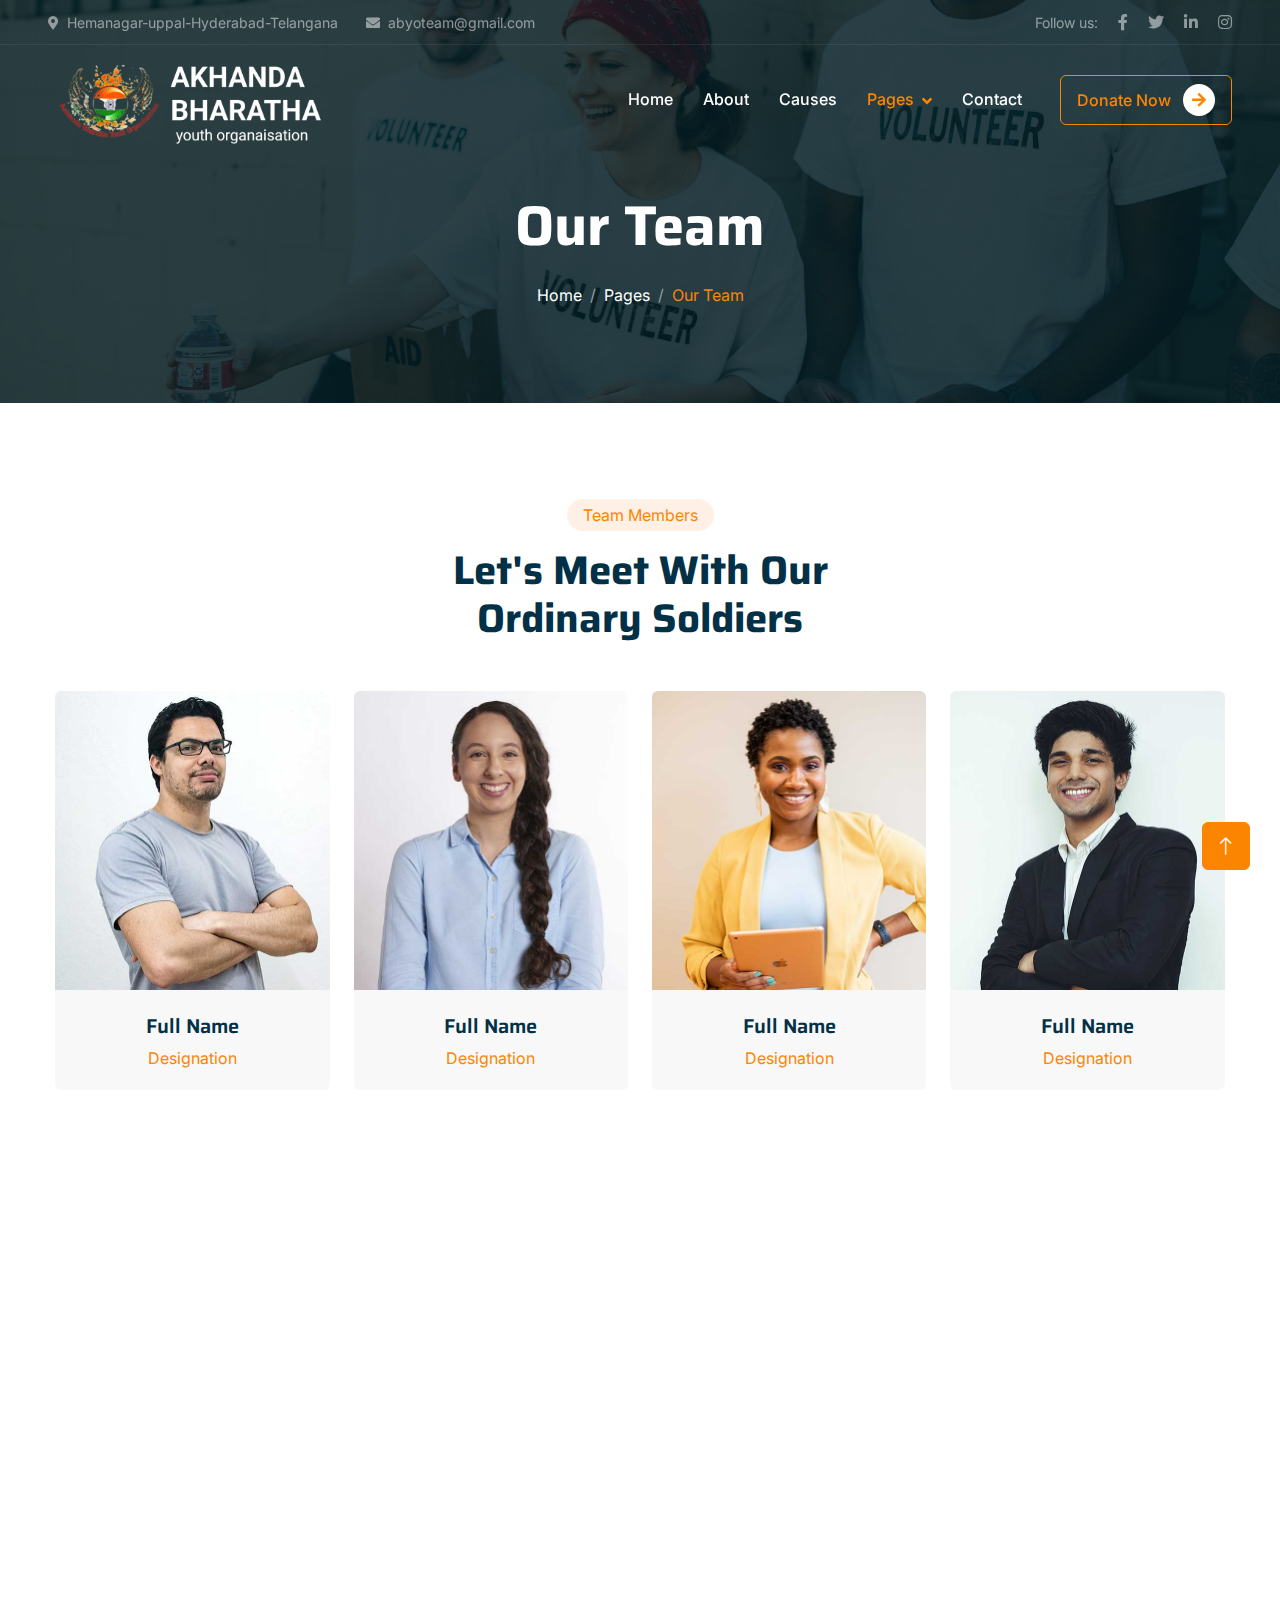
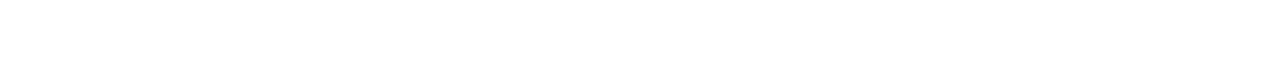
<file: team.html>
<!DOCTYPE html>
<html lang="en">

<head>
    <meta charset="utf-8">
    <title>AKHANDA BHARATHA YOUTH ORGANAISATION</title>
    <meta content="width=device-width, initial-scale=1.0" name="viewport">
    <meta content="" name="keywords">
    <meta content="" name="description">

    <!-- Favicon -->
    <link href="img/favicon.ico" rel="icon">

    <!-- Google Web Fonts -->
    <link rel="preconnect" href="https://fonts.googleapis.com">
    <link rel="preconnect" href="https://fonts.gstatic.com" crossorigin>
    <link href="https://fonts.googleapis.com/css2?family=Inter:wght@400;500;600&family=Saira:wght@500;600;700&display=swap" rel="stylesheet"> 

    <!-- Icon Font Stylesheet -->
    <link href="https://cdnjs.cloudflare.com/ajax/libs/font-awesome/5.10.0/css/all.min.css" rel="stylesheet">
    <link href="https://cdn.jsdelivr.net/npm/bootstrap-icons@1.4.1/font/bootstrap-icons.css" rel="stylesheet">

    <!-- Libraries Stylesheet -->
    <link href="lib/animate/animate.min.css" rel="stylesheet">
    <link href="lib/owlcarousel/assets/owl.carousel.min.css" rel="stylesheet">

    <!-- Customized Bootstrap Stylesheet -->
    <link href="css/bootstrap.min.css" rel="stylesheet">

    <!-- Template Stylesheet -->
    <link href="css/style.css" rel="stylesheet">
</head>

<body>
    <!-- Spinner Start -->
    <div id="spinner" class="show bg-white position-fixed translate-middle w-100 vh-100 top-50 start-50 d-flex align-items-center justify-content-center">
        <div class="spinner-grow text-primary" role="status"></div>
    </div>
    <!-- Spinner End -->


    <!-- Navbar Start -->
    <div class="container-fluid fixed-top px-0 wow fadeIn" data-wow-delay="0.1s">
        <div class="top-bar text-white-50 row gx-0 align-items-center d-none d-lg-flex">
            <div class="col-lg-6 px-5 text-start">
                <small><i class="fa fa-map-marker-alt me-2"></i>Hemanagar-uppal-Hyderabad-Telangana </small>
                <small class="ms-4"><i class="fa fa-envelope me-2"></i>abyoteam@gmail.com</small>
            </div>
            <div class="col-lg-6 px-5 text-end">
                <small>Follow us:</small>
                <a class="text-white-50 ms-3" href=""><i class="fab fa-facebook-f"></i></a>
                <a class="text-white-50 ms-3" href=""><i class="fab fa-twitter"></i></a>
                <a class="text-white-50 ms-3" href=""><i class="fab fa-linkedin-in"></i></a>
                <a class="text-white-50 ms-3" href=""><i class="fab fa-instagram"></i></a>
            </div>
        </div>

        <nav class="navbar navbar-expand-lg navbar-dark py-lg-0 px-lg-5 wow fadeIn" data-wow-delay="0.1s">
            <a href="index.html" class="navbar-brand ms-4 ms-lg-0">
                <img src="img/abyo1 - Copy.png" alt="Italian Trulli" style="height: 100px; width: 300px;">
            </a>
            <button type="button" class="navbar-toggler me-4" data-bs-toggle="collapse" data-bs-target="#navbarCollapse">
                <span class="navbar-toggler-icon"></span>
            </button>
            <div class="collapse navbar-collapse" id="navbarCollapse">
                <div class="navbar-nav ms-auto p-4 p-lg-0">
                    <a href="index.html" class="nav-item nav-link">Home</a>
                    <a href="about.html" class="nav-item nav-link">About</a>
                    <a href="causes.html" class="nav-item nav-link">Causes</a>
                    <div class="nav-item dropdown">
                        <a href="#" class="nav-link dropdown-toggle active" data-bs-toggle="dropdown">Pages</a>
                        <div class="dropdown-menu m-0">
                            <a href="service.html" class="dropdown-item">Service</a>
                            <a href="donate.html" class="dropdown-item">Donate</a>
                            <a href="team.html" class="dropdown-item active">Our Team</a>
                            <a href="testimonial.html" class="dropdown-item">Testimonial</a>
                            <a href="404.html" class="dropdown-item">404 Page</a>
                        </div>
                    </div>
                    <a href="contact.html" class="nav-item nav-link">Contact</a>
                </div>
                <div class="d-none d-lg-flex ms-2">
                    <a class="btn btn-outline-primary py-2 px-3" href="">
                        Donate Now
                        <div class="d-inline-flex btn-sm-square bg-white text-primary rounded-circle ms-2">
                            <i class="fa fa-arrow-right"></i>
                        </div>
                    </a>
                </div>
            </div>
        </nav>
    </div>
    <!-- Navbar End -->


    <!-- Page Header Start -->
    <div class="container-fluid page-header mb-5 wow fadeIn" data-wow-delay="0.1s">
        <div class="container text-center">
            <h1 class="display-4 text-white animated slideInDown mb-4">Our Team</h1>
            <nav aria-label="breadcrumb animated slideInDown">
                <ol class="breadcrumb justify-content-center mb-0">
                    <li class="breadcrumb-item"><a class="text-white" href="#">Home</a></li>
                    <li class="breadcrumb-item"><a class="text-white" href="#">Pages</a></li>
                    <li class="breadcrumb-item text-primary active" aria-current="page">Our Team</li>
                </ol>
            </nav>
        </div>
    </div>
    <!-- Page Header End -->


    <!-- Team Start -->
    <div class="container-xxl py-5">
        <div class="container">
            <div class="text-center mx-auto mb-5 wow fadeInUp" data-wow-delay="0.1s" style="max-width: 500px;">
                <div class="d-inline-block rounded-pill bg-secondary text-primary py-1 px-3 mb-3">Team Members</div>
                <h1 class="display-6 mb-5">Let's Meet With Our Ordinary Soldiers</h1>
            </div>
            <div class="row g-4">
                <div class="col-lg-3 col-md-6 wow fadeInUp" data-wow-delay="0.1s">
                    <div class="team-item position-relative rounded overflow-hidden">
                        <div class="overflow-hidden">
                            <img class="img-fluid" src="img/team-1.jpg" alt="">
                        </div>
                        <div class="team-text bg-light text-center p-4">
                            <h5>Full Name</h5>
                            <p class="text-primary">Designation</p>
                            <div class="team-social text-center">
                                <a class="btn btn-square" href=""><i class="fab fa-facebook-f"></i></a>
                                <a class="btn btn-square" href=""><i class="fab fa-twitter"></i></a>
                                <a class="btn btn-square" href=""><i class="fab fa-instagram"></i></a>
                            </div>
                        </div>
                    </div>
                </div>
                <div class="col-lg-3 col-md-6 wow fadeInUp" data-wow-delay="0.3s">
                    <div class="team-item position-relative rounded overflow-hidden">
                        <div class="overflow-hidden">
                            <img class="img-fluid" src="img/team-2.jpg" alt="">
                        </div>
                        <div class="team-text bg-light text-center p-4">
                            <h5>Full Name</h5>
                            <p class="text-primary">Designation</p>
                            <div class="team-social text-center">
                                <a class="btn btn-square" href=""><i class="fab fa-facebook-f"></i></a>
                                <a class="btn btn-square" href=""><i class="fab fa-twitter"></i></a>
                                <a class="btn btn-square" href=""><i class="fab fa-instagram"></i></a>
                            </div>
                        </div>
                    </div>
                </div>
                <div class="col-lg-3 col-md-6 wow fadeInUp" data-wow-delay="0.5s">
                    <div class="team-item position-relative rounded overflow-hidden">
                        <div class="overflow-hidden">
                            <img class="img-fluid" src="img/team-3.jpg" alt="">
                        </div>
                        <div class="team-text bg-light text-center p-4">
                            <h5>Full Name</h5>
                            <p class="text-primary">Designation</p>
                            <div class="team-social text-center">
                                <a class="btn btn-square" href=""><i class="fab fa-facebook-f"></i></a>
                                <a class="btn btn-square" href=""><i class="fab fa-twitter"></i></a>
                                <a class="btn btn-square" href=""><i class="fab fa-instagram"></i></a>
                            </div>
                        </div>
                    </div>
                </div>
                <div class="col-lg-3 col-md-6 wow fadeInUp" data-wow-delay="0.7s">
                    <div class="team-item position-relative rounded overflow-hidden">
                        <div class="overflow-hidden">
                            <img class="img-fluid" src="img/team-4.jpg" alt="">
                        </div>
                        <div class="team-text bg-light text-center p-4">
                            <h5>Full Name</h5>
                            <p class="text-primary">Designation</p>
                            <div class="team-social text-center">
                                <a class="btn btn-square" href=""><i class="fab fa-facebook-f"></i></a>
                                <a class="btn btn-square" href=""><i class="fab fa-twitter"></i></a>
                                <a class="btn btn-square" href=""><i class="fab fa-instagram"></i></a>
                            </div>
                        </div>
                    </div>
                </div>
            </div>
        </div>
    </div>
    <!-- Team End -->


    <!-- Footer Start -->
    <div class="container-fluid bg-dark text-white-50 footer mt-5 pt-5 wow fadeIn" data-wow-delay="0.1s">
        <div class="container py-5">
            <div class="row g-5">
                <div class="col-lg-3 col-md-6">
                    <img src="img/abyo1 - Copy.png" alt="Italian Trulli" style="height: 100px; width: 300px;">
                    <p>Diam dolor diam ipsum sit. Aliqu diam amet diam et eos. Clita erat ipsum et lorem et sit, sed stet lorem sit clita</p>
                    <div class="d-flex pt-2">
                        <a class="btn btn-square me-1" href=""><i class="fab fa-twitter"></i></a>
                        <a class="btn btn-square me-1" href=""><i class="fab fa-facebook-f"></i></a>
                        <a class="btn btn-square me-1" href=""><i class="fab fa-youtube"></i></a>
                        <a class="btn btn-square me-0" href=""><i class="fab fa-linkedin-in"></i></a>
                    </div>
                </div>
                <div class="col-lg-3 col-md-6">
                    <h5 class="text-light mb-4">Address</h5>
                    <p><i class="fa fa-map-marker-alt me-3"></i>Hemanagar-uppal-Hyderabad-Telangana </p>
                    <p><i class="fa fa-phone-alt me-3"></i>9885763872</p>
                    <p><i class="fa fa-envelope me-3"></i>abyoteam@gmail.com</p>
                </div>
                <div class="col-lg-3 col-md-6">
                    <h5 class="text-light mb-4">Quick Links</h5>
                    <a class="btn btn-link" href="">About Us</a>
                    <a class="btn btn-link" href="">Contact Us</a>
                    <a class="btn btn-link" href="">Our Services</a>
                    <a class="btn btn-link" href="">Terms & Condition</a>
                    <a class="btn btn-link" href="">Support</a>
                </div>
                <div class="col-lg-3 col-md-6">
                    <h5 class="text-light mb-4">Newsletter</h5>
                    <p>Dolor amet sit justo amet elitr clita ipsum elitr est.</p>
                    <div class="position-relative mx-auto" style="max-width: 400px;">
                        <input class="form-control bg-transparent w-100 py-3 ps-4 pe-5" type="text" placeholder="Your email">
                        <button type="button" class="btn btn-primary py-2 position-absolute top-0 end-0 mt-2 me-2">SignUp</button>
                    </div>
                </div>
            </div>
        </div>
        <div class="container-fluid copyright">
            <div class="container">
                <div class="row">
                    <div class="col-md-6 text-center text-md-start mb-3 mb-md-0">
                        &copy; <a href="#">Your Site Name</a>, All Right Reserved.
                    </div>
                    <div class="col-md-6 text-center text-md-end">
                        <!--/*** This template is free as long as you keep the footer author’s credit link/attribution link/backlink. If you'd like to use the template without the footer author’s credit link/attribution link/backlink, you can purchase the Credit Removal License from "https://freewebsitecreate.net/credit-removal". Thank you for your support. ***/-->
                        Designed By <a href="https://freewebsitecreate.net">Free Website Create</a>
                    </div>
                </div>
            </div>
        </div>
    </div>
    <!-- Footer End -->


    <!-- Back to Top -->
    <a href="#" class="btn btn-lg btn-primary btn-lg-square back-to-top"><i class="bi bi-arrow-up"></i></a>


    <!-- JavaScript Libraries -->
    <script src="https://code.jquery.com/jquery-3.4.1.min.js"></script>
    <script src="https://cdn.jsdelivr.net/npm/bootstrap@5.0.0/dist/js/bootstrap.bundle.min.js"></script>
    <script src="lib/wow/wow.min.js"></script>
    <script src="lib/easing/easing.min.js"></script>
    <script src="lib/waypoints/waypoints.min.js"></script>
    <script src="lib/owlcarousel/owl.carousel.min.js"></script>
    <script src="lib/parallax/parallax.min.js"></script>

    <!-- Template Javascript -->
    <script src="js/main.js"></script>
</body>

</html>
</file>
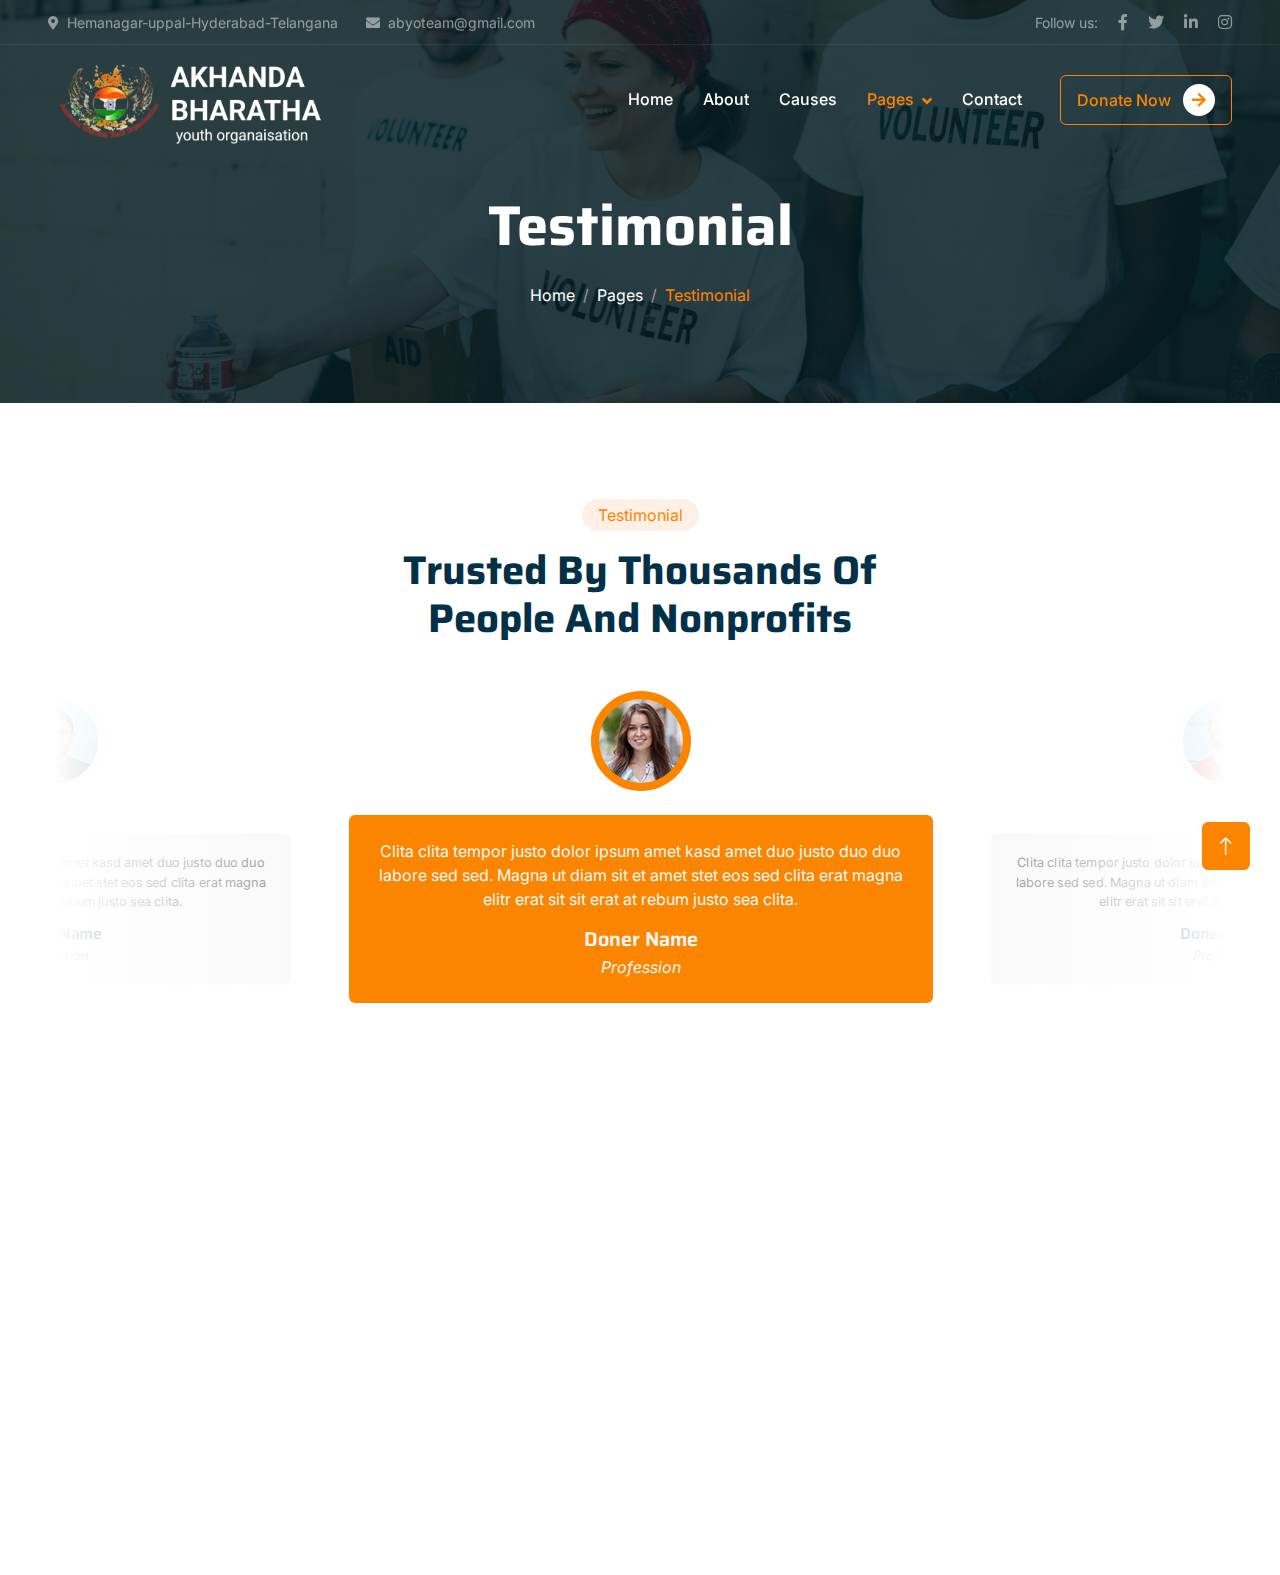
<file: testimonial.html>
<!DOCTYPE html>
<html lang="en">

<head>
    <meta charset="utf-8">
    <title>AKHANDA BHARATHA YOUTH ORGANAISATION</title>
    <meta content="width=device-width, initial-scale=1.0" name="viewport">
    <meta content="" name="keywords">
    <meta content="" name="description">

    <!-- Favicon -->
    <link href="img/favicon.ico" rel="icon">

    <!-- Google Web Fonts -->
    <link rel="preconnect" href="https://fonts.googleapis.com">
    <link rel="preconnect" href="https://fonts.gstatic.com" crossorigin>
    <link href="https://fonts.googleapis.com/css2?family=Inter:wght@400;500;600&family=Saira:wght@500;600;700&display=swap" rel="stylesheet"> 

    <!-- Icon Font Stylesheet -->
    <link href="https://cdnjs.cloudflare.com/ajax/libs/font-awesome/5.10.0/css/all.min.css" rel="stylesheet">
    <link href="https://cdn.jsdelivr.net/npm/bootstrap-icons@1.4.1/font/bootstrap-icons.css" rel="stylesheet">

    <!-- Libraries Stylesheet -->
    <link href="lib/animate/animate.min.css" rel="stylesheet">
    <link href="lib/owlcarousel/assets/owl.carousel.min.css" rel="stylesheet">

    <!-- Customized Bootstrap Stylesheet -->
    <link href="css/bootstrap.min.css" rel="stylesheet">

    <!-- Template Stylesheet -->
    <link href="css/style.css" rel="stylesheet">
</head>

<body>
    <!-- Spinner Start -->
    <div id="spinner" class="show bg-white position-fixed translate-middle w-100 vh-100 top-50 start-50 d-flex align-items-center justify-content-center">
        <div class="spinner-grow text-primary" role="status"></div>
    </div>
    <!-- Spinner End -->


    <!-- Navbar Start -->
    <div class="container-fluid fixed-top px-0 wow fadeIn" data-wow-delay="0.1s">
        <div class="top-bar text-white-50 row gx-0 align-items-center d-none d-lg-flex">
            <div class="col-lg-6 px-5 text-start">
                <small><i class="fa fa-map-marker-alt me-2"></i>Hemanagar-uppal-Hyderabad-Telangana </small>
                <small class="ms-4"><i class="fa fa-envelope me-2"></i>abyoteam@gmail.com</small>
            </div>
            <div class="col-lg-6 px-5 text-end">
                <small>Follow us:</small>
                <a class="text-white-50 ms-3" href=""><i class="fab fa-facebook-f"></i></a>
                <a class="text-white-50 ms-3" href=""><i class="fab fa-twitter"></i></a>
                <a class="text-white-50 ms-3" href=""><i class="fab fa-linkedin-in"></i></a>
                <a class="text-white-50 ms-3" href=""><i class="fab fa-instagram"></i></a>
            </div>
        </div>

        <nav class="navbar navbar-expand-lg navbar-dark py-lg-0 px-lg-5 wow fadeIn" data-wow-delay="0.1s">
            <a href="index.html" class="navbar-brand ms-4 ms-lg-0">
                <img src="img/abyo1 - Copy.png" alt="Italian Trulli" style="height: 100px; width: 300px;">
            </a>
            <button type="button" class="navbar-toggler me-4" data-bs-toggle="collapse" data-bs-target="#navbarCollapse">
                <span class="navbar-toggler-icon"></span>
            </button>
            <div class="collapse navbar-collapse" id="navbarCollapse">
                <div class="navbar-nav ms-auto p-4 p-lg-0">
                    <a href="index.html" class="nav-item nav-link">Home</a>
                    <a href="about.html" class="nav-item nav-link">About</a>
                    <a href="causes.html" class="nav-item nav-link">Causes</a>
                    <div class="nav-item dropdown">
                        <a href="#" class="nav-link dropdown-toggle active" data-bs-toggle="dropdown">Pages</a>
                        <div class="dropdown-menu m-0">
                            <a href="service.html" class="dropdown-item">Service</a>
                            <a href="donate.html" class="dropdown-item">Donate</a>
                            <a href="team.html" class="dropdown-item">Our Team</a>
                            <a href="testimonial.html" class="dropdown-item active">Testimonial</a>
                            <a href="404.html" class="dropdown-item">404 Page</a>
                        </div>
                    </div>
                    <a href="contact.html" class="nav-item nav-link">Contact</a>
                </div>
                <div class="d-none d-lg-flex ms-2">
                    <a class="btn btn-outline-primary py-2 px-3" href="">
                        Donate Now
                        <div class="d-inline-flex btn-sm-square bg-white text-primary rounded-circle ms-2">
                            <i class="fa fa-arrow-right"></i>
                        </div>
                    </a>
                </div>
            </div>
        </nav>
    </div>
    <!-- Navbar End -->


    <!-- Page Header Start -->
    <div class="container-fluid page-header mb-5 wow fadeIn" data-wow-delay="0.1s">
        <div class="container text-center">
            <h1 class="display-4 text-white animated slideInDown mb-4">Testimonial</h1>
            <nav aria-label="breadcrumb animated slideInDown">
                <ol class="breadcrumb justify-content-center mb-0">
                    <li class="breadcrumb-item"><a class="text-white" href="#">Home</a></li>
                    <li class="breadcrumb-item"><a class="text-white" href="#">Pages</a></li>
                    <li class="breadcrumb-item text-primary active" aria-current="page">Testimonial</li>
                </ol>
            </nav>
        </div>
    </div>
    <!-- Page Header End -->


    <!-- Testimonial Start -->
    <div class="container-xxl py-5">
        <div class="container">
            <div class="text-center mx-auto mb-5 wow fadeInUp" data-wow-delay="0.1s" style="max-width: 500px;">
                <div class="d-inline-block rounded-pill bg-secondary text-primary py-1 px-3 mb-3">Testimonial</div>
                <h1 class="display-6 mb-5">Trusted By Thousands Of People And Nonprofits</h1>
            </div>
            <div class="owl-carousel testimonial-carousel wow fadeInUp" data-wow-delay="0.1s">
                <div class="testimonial-item text-center">
                    <img class="img-fluid bg-light rounded-circle p-2 mx-auto mb-4" src="img/testimonial-1.jpg" style="width: 100px; height: 100px;">
                    <div class="testimonial-text rounded text-center p-4">
                        <p>Clita clita tempor justo dolor ipsum amet kasd amet duo justo duo duo labore sed sed. Magna ut diam sit et amet stet eos sed clita erat magna elitr erat sit sit erat at rebum justo sea clita.</p>
                        <h5 class="mb-1">Doner Name</h5>
                        <span class="fst-italic">Profession</span>
                    </div>
                </div>
                <div class="testimonial-item text-center">
                    <img class="img-fluid bg-light rounded-circle p-2 mx-auto mb-4" src="img/testimonial-2.jpg" style="width: 100px; height: 100px;">
                    <div class="testimonial-text rounded text-center p-4">
                        <p>Clita clita tempor justo dolor ipsum amet kasd amet duo justo duo duo labore sed sed. Magna ut diam sit et amet stet eos sed clita erat magna elitr erat sit sit erat at rebum justo sea clita.</p>
                        <h5 class="mb-1">Doner Name</h5>
                        <span class="fst-italic">Profession</span>
                    </div>
                </div>
                <div class="testimonial-item text-center">
                    <img class="img-fluid bg-light rounded-circle p-2 mx-auto mb-4" src="img/testimonial-3.jpg" style="width: 100px; height: 100px;">
                    <div class="testimonial-text rounded text-center p-4">
                        <p>Clita clita tempor justo dolor ipsum amet kasd amet duo justo duo duo labore sed sed. Magna ut diam sit et amet stet eos sed clita erat magna elitr erat sit sit erat at rebum justo sea clita.</p>
                        <h5 class="mb-1">Doner Name</h5>
                        <span class="fst-italic">Profession</span>
                    </div>
                </div>
            </div>
        </div>
    </div>
    <!-- Testimonial End -->
        

    <!-- Footer Start -->
    <div class="container-fluid bg-dark text-white-50 footer mt-5 pt-5 wow fadeIn" data-wow-delay="0.1s">
        <div class="container py-5">
            <div class="row g-5">
                <div class="col-lg-3 col-md-6">
                    <img src="img/abyo1 - Copy.png" alt="Italian Trulli" style="height: 100px; width: 300px;">
                    <p>Diam dolor diam ipsum sit. Aliqu diam amet diam et eos. Clita erat ipsum et lorem et sit, sed stet lorem sit clita</p>
                    <div class="d-flex pt-2">
                        <a class="btn btn-square me-1" href=""><i class="fab fa-twitter"></i></a>
                        <a class="btn btn-square me-1" href=""><i class="fab fa-facebook-f"></i></a>
                        <a class="btn btn-square me-1" href=""><i class="fab fa-youtube"></i></a>
                        <a class="btn btn-square me-0" href=""><i class="fab fa-linkedin-in"></i></a>
                    </div>
                </div>
                <div class="col-lg-3 col-md-6">
                    <h5 class="text-light mb-4">Address</h5>
                    <p><i class="fa fa-map-marker-alt me-3"></i>Hemanagar-uppal-Hyderabad-Telangana </p>
                    <p><i class="fa fa-phone-alt me-3"></i>9885763872</p>
                    <p><i class="fa fa-envelope me-3"></i>abyoteam@gmail.com</p>
                </div>
                <div class="col-lg-3 col-md-6">
                    <h5 class="text-light mb-4">Quick Links</h5>
                    <a class="btn btn-link" href="">About Us</a>
                    <a class="btn btn-link" href="">Contact Us</a>
                    <a class="btn btn-link" href="">Our Services</a>
                    <a class="btn btn-link" href="">Terms & Condition</a>
                    <a class="btn btn-link" href="">Support</a>
                </div>
                <div class="col-lg-3 col-md-6">
                    <h5 class="text-light mb-4">Newsletter</h5>
                    <p>Dolor amet sit justo amet elitr clita ipsum elitr est.</p>
                    <div class="position-relative mx-auto" style="max-width: 400px;">
                        <input class="form-control bg-transparent w-100 py-3 ps-4 pe-5" type="text" placeholder="Your email">
                        <button type="button" class="btn btn-primary py-2 position-absolute top-0 end-0 mt-2 me-2">SignUp</button>
                    </div>
                </div>
            </div>
        </div>
        <div class="container-fluid copyright">
            <div class="container">
                <div class="row">
                    <div class="col-md-6 text-center text-md-start mb-3 mb-md-0">
                        &copy; <a href="#">Your Site Name</a>, All Right Reserved.
                    </div>
                    <div class="col-md-6 text-center text-md-end">
                        <!--/*** This template is free as long as you keep the footer author’s credit link/attribution link/backlink. If you'd like to use the template without the footer author’s credit link/attribution link/backlink, you can purchase the Credit Removal License from "https://freewebsitecreate.net/credit-removal". Thank you for your support. ***/-->
                        Designed By <a href="https://freewebsitecreate.net">Free Website Create</a>
                    </div>
                </div>
            </div>
        </div>
    </div>
    <!-- Footer End -->


    <!-- Back to Top -->
    <a href="#" class="btn btn-lg btn-primary btn-lg-square back-to-top"><i class="bi bi-arrow-up"></i></a>


    <!-- JavaScript Libraries -->
    <script src="https://code.jquery.com/jquery-3.4.1.min.js"></script>
    <script src="https://cdn.jsdelivr.net/npm/bootstrap@5.0.0/dist/js/bootstrap.bundle.min.js"></script>
    <script src="lib/wow/wow.min.js"></script>
    <script src="lib/easing/easing.min.js"></script>
    <script src="lib/waypoints/waypoints.min.js"></script>
    <script src="lib/owlcarousel/owl.carousel.min.js"></script>
    <script src="lib/parallax/parallax.min.js"></script>

    <!-- Template Javascript -->
    <script src="js/main.js"></script>
</body>

</html>
</file>
<file: css/style.css>
/********** Template CSS **********/
:root {
    --primary: #FC8500;
    --secondary: #FFF0E6;
    --light: #F8F8F9;
    --dark: #001D23;
}

.back-to-top {
    position: fixed;
    display: none;
    right: 30px;
    bottom: 30px;
    z-index: 99;
}


/*** Spinner ***/
#spinner {
    opacity: 0;
    visibility: hidden;
    transition: opacity .5s ease-out, visibility 0s linear .5s;
    z-index: 99999;
}

#spinner.show {
    transition: opacity .5s ease-out, visibility 0s linear 0s;
    visibility: visible;
    opacity: 1;
}


/*** Button ***/
.btn {
    font-weight: 500;
    transition: .5s;
}

.btn.btn-primary,
.btn.btn-outline-primary:hover {
    color: #FFFFFF;
}

.btn.btn-primary:hover {
    color: var(--primary);
    background: transparent;
}

.btn-square {
    width: 38px;
    height: 38px;
}

.btn-sm-square {
    width: 32px;
    height: 32px;
}

.btn-lg-square {
    width: 48px;
    height: 48px;
}

.btn-square,
.btn-sm-square,
.btn-lg-square {
    padding: 0;
    display: flex;
    align-items: center;
    justify-content: center;
    font-weight: normal;
}


/*** Navbar ***/
.fixed-top {
    transition: .5s;
}

.top-bar {
    height: 45px;
    border-bottom: 1px solid rgba(255, 255, 255, .07);
}

.navbar .dropdown-toggle::after {
    border: none;
    content: "\f107";
    font-family: "Font Awesome 5 Free";
    font-weight: 900;
    vertical-align: middle;
    margin-left: 8px;
}

.navbar .navbar-nav .nav-link {
    margin-right: 30px;
    padding: 25px 0;
    color: #FFFFFF;
    font-weight: 500;
    outline: none;
}

.navbar .navbar-nav .nav-link:hover,
.navbar .navbar-nav .nav-link.active {
    color: var(--primary);
}

@media (max-width: 991.98px) {
    .navbar .navbar-nav {
        margin-top: 10px;
        border-top: 1px solid rgba(0, 0, 0, .07);
        background: var(--dark);
    }

    .navbar .navbar-nav .nav-link {
        padding: 10px 0;
    }
}

@media (min-width: 992px) {
    .navbar .nav-item .dropdown-menu {
        display: block;
        visibility: hidden;
        top: 100%;
        transform: rotateX(-75deg);
        transform-origin: 0% 0%;
        transition: .5s;
        opacity: 0;
    }

    .navbar .nav-item:hover .dropdown-menu {
        transform: rotateX(0deg);
        visibility: visible;
        transition: .5s;
        opacity: 1;
    }
}


/*** Header ***/
.carousel-caption {
    top: 0;
    left: 0;
    right: 0;
    bottom: 0;
    display: flex;
    align-items: center;
    justify-content: center;
    text-align: center;
    background: rgba(0, 29, 35, .8);
    z-index: 1;
}

.carousel-control-prev,
.carousel-control-next {
    width: 15%;
}

.carousel-control-prev-icon,
.carousel-control-next-icon {
    width: 3rem;
    height: 3rem;
    background-color: var(--dark);
    border: 12px solid var(--dark);
    border-radius: 3rem;
}

@media (max-width: 768px) {
    #header-carousel .carousel-item {
        position: relative;
        min-height: 450px;
        
    }
    
    #header-carousel .carousel-item img {
        position: absolute;
        width: 100%;
        height: 100%;
        object-fit: cover;
    }
}

.page-header {
    padding-top: 12rem;
    padding-bottom: 6rem;
    background: linear-gradient(rgba(0, 29, 35, .8), rgba(0, 29, 35, .8)), url(../img/carousel-1.jpg) center center no-repeat;
    background-size: cover;
}

.page-header .breadcrumb-item+.breadcrumb-item::before {
    color: #999999;
}


/*** Causes ***/
.causes-item .progress {
    height: 5px;
    border-radius: 0;
    overflow: visible;
}

.causes-item .progress .progress-bar {
    position: relative;
    overflow: visible;
    width: 0px;
    border-radius: 0;
    transition: 5s;
}

.causes-item .progress .progress-bar span {
    position: absolute;
    top: -7px;
    right: 0;
    width: 40px;
    height: 19px;
    display: flex;
    align-items: center;
    justify-content: center;
    font-size: 12px;
    background: var(--primary);
    color: #FFFFFF;
}

.causes-item .causes-overlay {
    position: absolute;
    width: 100%;
    height: 0;
    top: 0;
    left: 0;
    display: flex;
    align-items: center;
    justify-content: center;
    background: rgba(0, 0, 0, .5);
    overflow: hidden;
    opacity: 0;
    transition: .5s;
}

.causes-item:hover .causes-overlay {
    height: 100%;
    opacity: 1;
}


/*** Service ***/
.service-item {
    box-shadow: 0 0 45px rgba(0, 0, 0, .06);
}


/*** Donate ***/
.donate {
    background: rgba(0, 29, 35, .8);
}

.btn-group .btn-light:hover,
.btn-group input[type="radio"]:checked+label {
    color: var(--primary);
    border-color: var(--primary);
}


/*** Team ***/
.team-item img {
    position: relative;
    top: 0;
    transition: .5s;
}

.team-item:hover img {
    top: -30px;
}

.team-item .team-text {
    position: relative;
    height: 100px;
    transition: .5s;
}

.team-item:hover .team-text {
    margin-top: -60px;
    height: 160px;
}

.team-item .team-text .team-social {
    opacity: 0;
    transition: .5s;
}

.team-item:hover .team-text .team-social {
    opacity: 1;
}

.team-item .team-social .btn {
    display: inline-flex;
    color: var(--primary);
    background: #FFFFFF;
    border-radius: 40px;
}

.team-item .team-social .btn:hover {
    color: #FFFFFF;
    background: var(--primary);
}


/*** Testimonial ***/
.testimonial-carousel::before {
    position: absolute;
    content: "";
    top: 0;
    left: 0;
    height: 100%;
    width: 0;
    background: linear-gradient(to right, rgba(255, 255, 255, 1) 0%, rgba(255, 255, 255, 0) 100%);
    z-index: 1;
}

.testimonial-carousel::after {
    position: absolute;
    content: "";
    top: 0;
    right: 0;
    height: 100%;
    width: 0;
    background: linear-gradient(to left, rgba(255, 255, 255, 1) 0%, rgba(255, 255, 255, 0) 100%);
    z-index: 1;
}

@media (min-width: 768px) {
    .testimonial-carousel::before,
    .testimonial-carousel::after {
        width: 200px;
    }
}

@media (min-width: 992px) {
    .testimonial-carousel::before,
    .testimonial-carousel::after {
        width: 300px;
    }
}

.testimonial-carousel .owl-item .testimonial-text {
    background: var(--light);
    transform: scale(.8);
    transition: .5s;
}

.testimonial-carousel .owl-item.center .testimonial-text {
    background: var(--primary);
    transform: scale(1);
}

.testimonial-carousel .owl-item .testimonial-text *,
.testimonial-carousel .owl-item .testimonial-item img {
    transition: .5s;
}

.testimonial-carousel .owl-item.center .testimonial-text * {
    color: var(--light) !important;
}

.testimonial-carousel .owl-item.center .testimonial-item img {
    background: var(--primary) !important;
} 

.testimonial-carousel .owl-nav {
    position: absolute;
    width: 350px;
    top: 15px;
    left: 50%;
    transform: translateX(-50%);
    display: flex;
    justify-content: space-between;
    opacity: 0;
    transition: .5s;
    z-index: 1;
}

.testimonial-carousel:hover .owl-nav {
    width: 300px;
    opacity: 1;
}

.testimonial-carousel .owl-nav .owl-prev,
.testimonial-carousel .owl-nav .owl-next {
    position: relative;
    color: var(--primary);
    font-size: 45px;
    transition: .5s;
}

.testimonial-carousel .owl-nav .owl-prev:hover,
.testimonial-carousel .owl-nav .owl-next:hover {
    color: var(--dark);
}


/*** Footer ***/

.footer .btn.btn-link {
    display: block;
    margin-bottom: 5px;
    padding: 0;
    text-align: left;
    color: rgba(255,255,255,0.5);
    font-weight: normal;
    text-transform: capitalize;
    transition: .3s;
}

.footer .btn.btn-link::before {
    position: relative;
    content: "\f105";
    font-family: "Font Awesome 5 Free";
    font-weight: 900;
    color: rgba(255,255,255,0.5);
    margin-right: 10px;
}

.footer .btn.btn-link:hover {
    color: var(--light);
    letter-spacing: 1px;
    box-shadow: none;
}

.footer .btn.btn-square {
    color: rgba(255,255,255,0.5);
    border: 1px solid rgba(255,255,255,0.5);
}

.footer .btn.btn-square:hover {
    color: var(--secondary);
    border-color: var(--light);
}

.footer .copyright {
    padding: 25px 0;
    font-size: 15px;
    border-top: 1px solid rgba(256, 256, 256, .1);
}

.footer .copyright a {
    color: var(--secondary);
}

.footer .copyright a:hover {
    color: var(--primary);
}



.container {
    max-width: 1200px;
    width: 95%;
    text-align: center;
  }
  .slider-wrapper {
    position: relative;
  }
  .slider-wrapper .slide-button {
    position: absolute;
    top: 50%;
    outline: none;
    border: none;
    height: 50px;
    width: 50px;
    z-index: 5;
    color: #fff;
    display: flex;
    cursor: pointer;
    font-size: 2.2rem;
    background: #000;
    align-items: center;
    justify-content: center;
    border-radius: 50%;
    transform: translateY(-50%);
  }
  .slider-wrapper .slide-button:hover {
    background: #404040;
  }
  .slider-wrapper .slide-button#prev-slide {
    left: -25px;
    display: none;
  }
  .slider-wrapper .slide-button#next-slide {
    right: -25px;
  }
  .slider-wrapper .image-list {
    display: grid;
    grid-template-columns: repeat(10, 1fr);
    gap: 18px;
    font-size: 0;
    list-style: none;
    margin-bottom: 30px;
    overflow-x: auto;
    scrollbar-width: none;
  }
  .slider-wrapper .image-list::-webkit-scrollbar {
    display: none;
  }
  .slider-wrapper .image-list .image-item {
    width: 325px;
    height: 400px;
    object-fit: cover;
  }
  .container .slider-scrollbar {
    height: 24px;
    width: 100%;
    display: flex;
    align-items: center;
  }
  .slider-scrollbar .scrollbar-track {
    background: #ccc;
    width: 100%;
    height: 2px;
    display: flex;
    align-items: center;
    border-radius: 4px;
    position: relative;
  }
  .slider-scrollbar:hover .scrollbar-track {
    height: 4px;
  }
  .slider-scrollbar .scrollbar-thumb {
    position: absolute;
    background: #000;
    top: 0;
    bottom: 0;
    width: 50%;
    height: 100%;
    cursor: grab;
    border-radius: inherit;
  }
  .slider-scrollbar .scrollbar-thumb:active {
    cursor: grabbing;
    height: 8px;
    top: -2px;
  }
  .slider-scrollbar .scrollbar-thumb::after {
    content: "";
    position: absolute;
    left: 0;
    right: 0;
    top: -10px;
    bottom: -10px;
  }
  /* Styles for mobile and tablets */
  @media only screen and (max-width: 1023px) {
    .slider-wrapper .slide-button {
      display: none !important;
    }
    .slider-wrapper .image-list {
      gap: 10px;
      margin-bottom: 15px;
      scroll-snap-type: x mandatory;
    }
    .slider-wrapper .image-list .image-item {
      width: 280px;
      height: 380px;
    }
    .slider-scrollbar .scrollbar-thumb {
      width: 20%;
    }
  }
</file>
